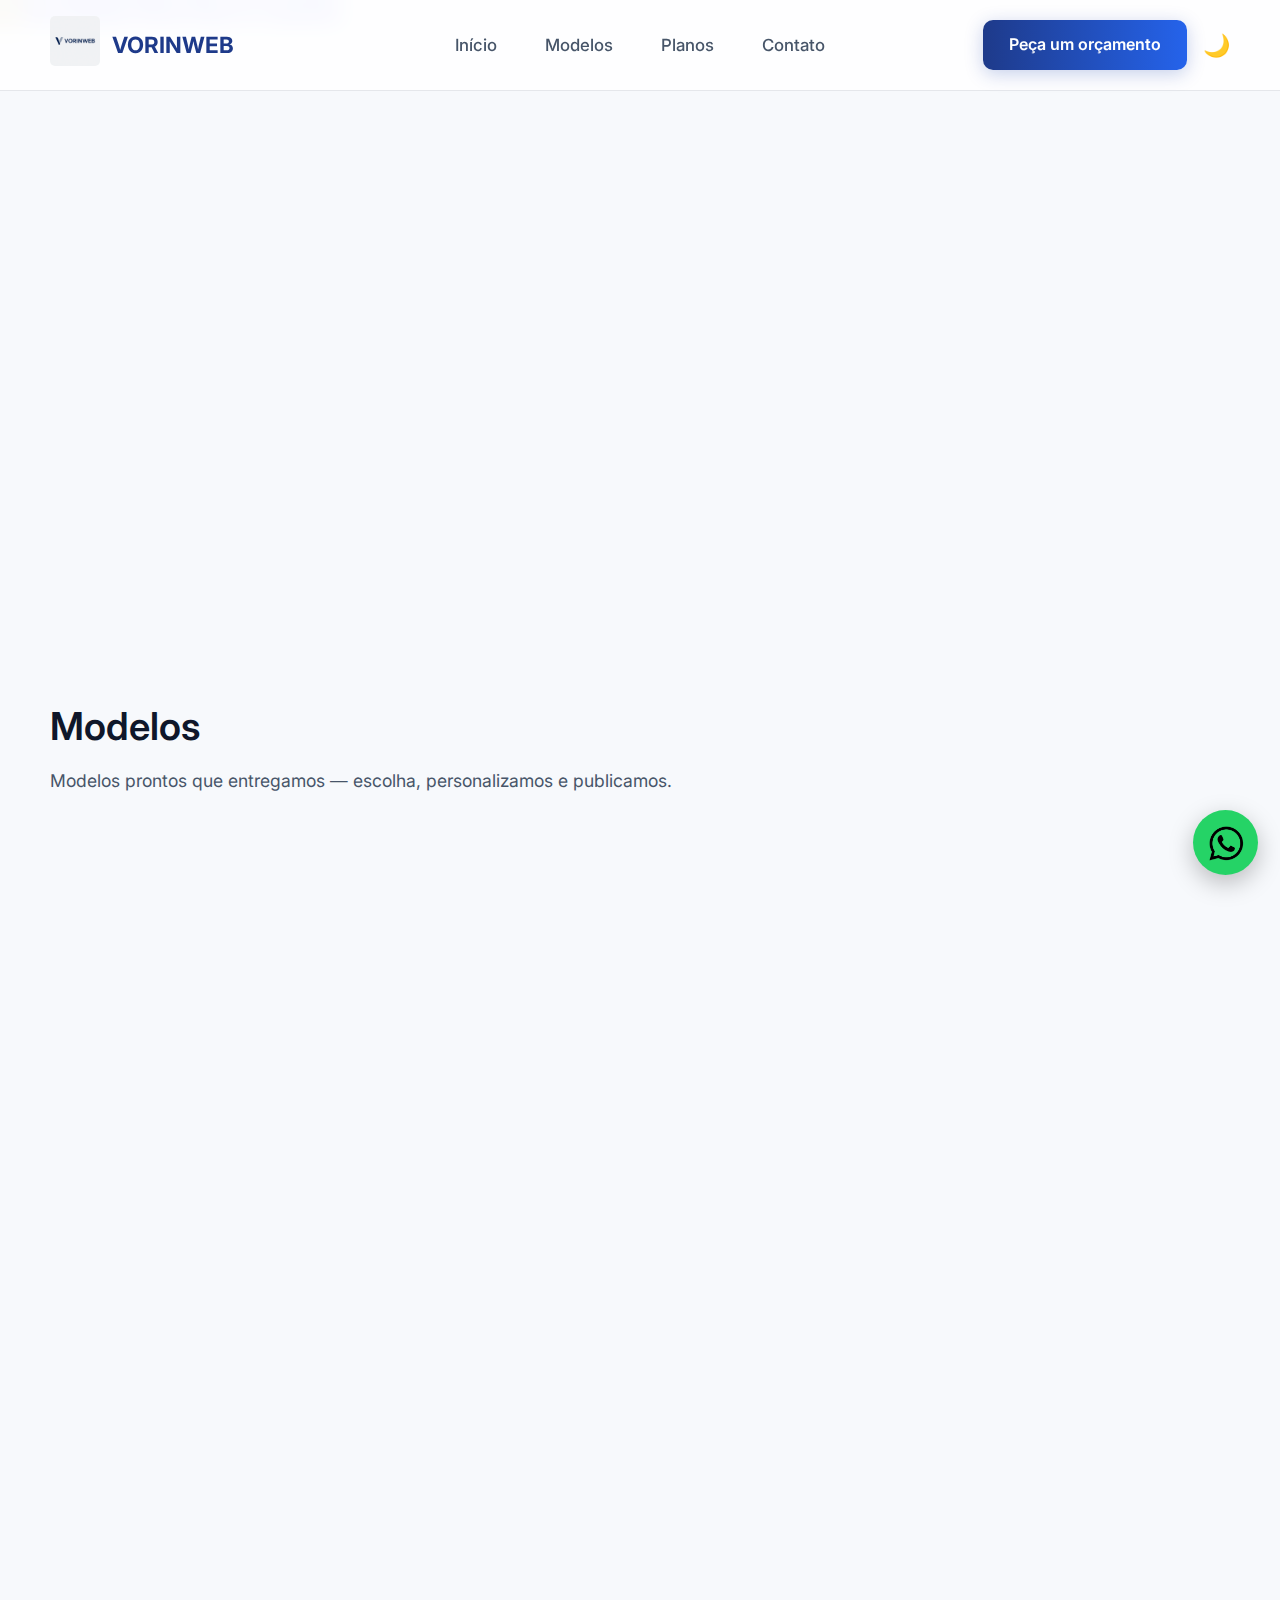
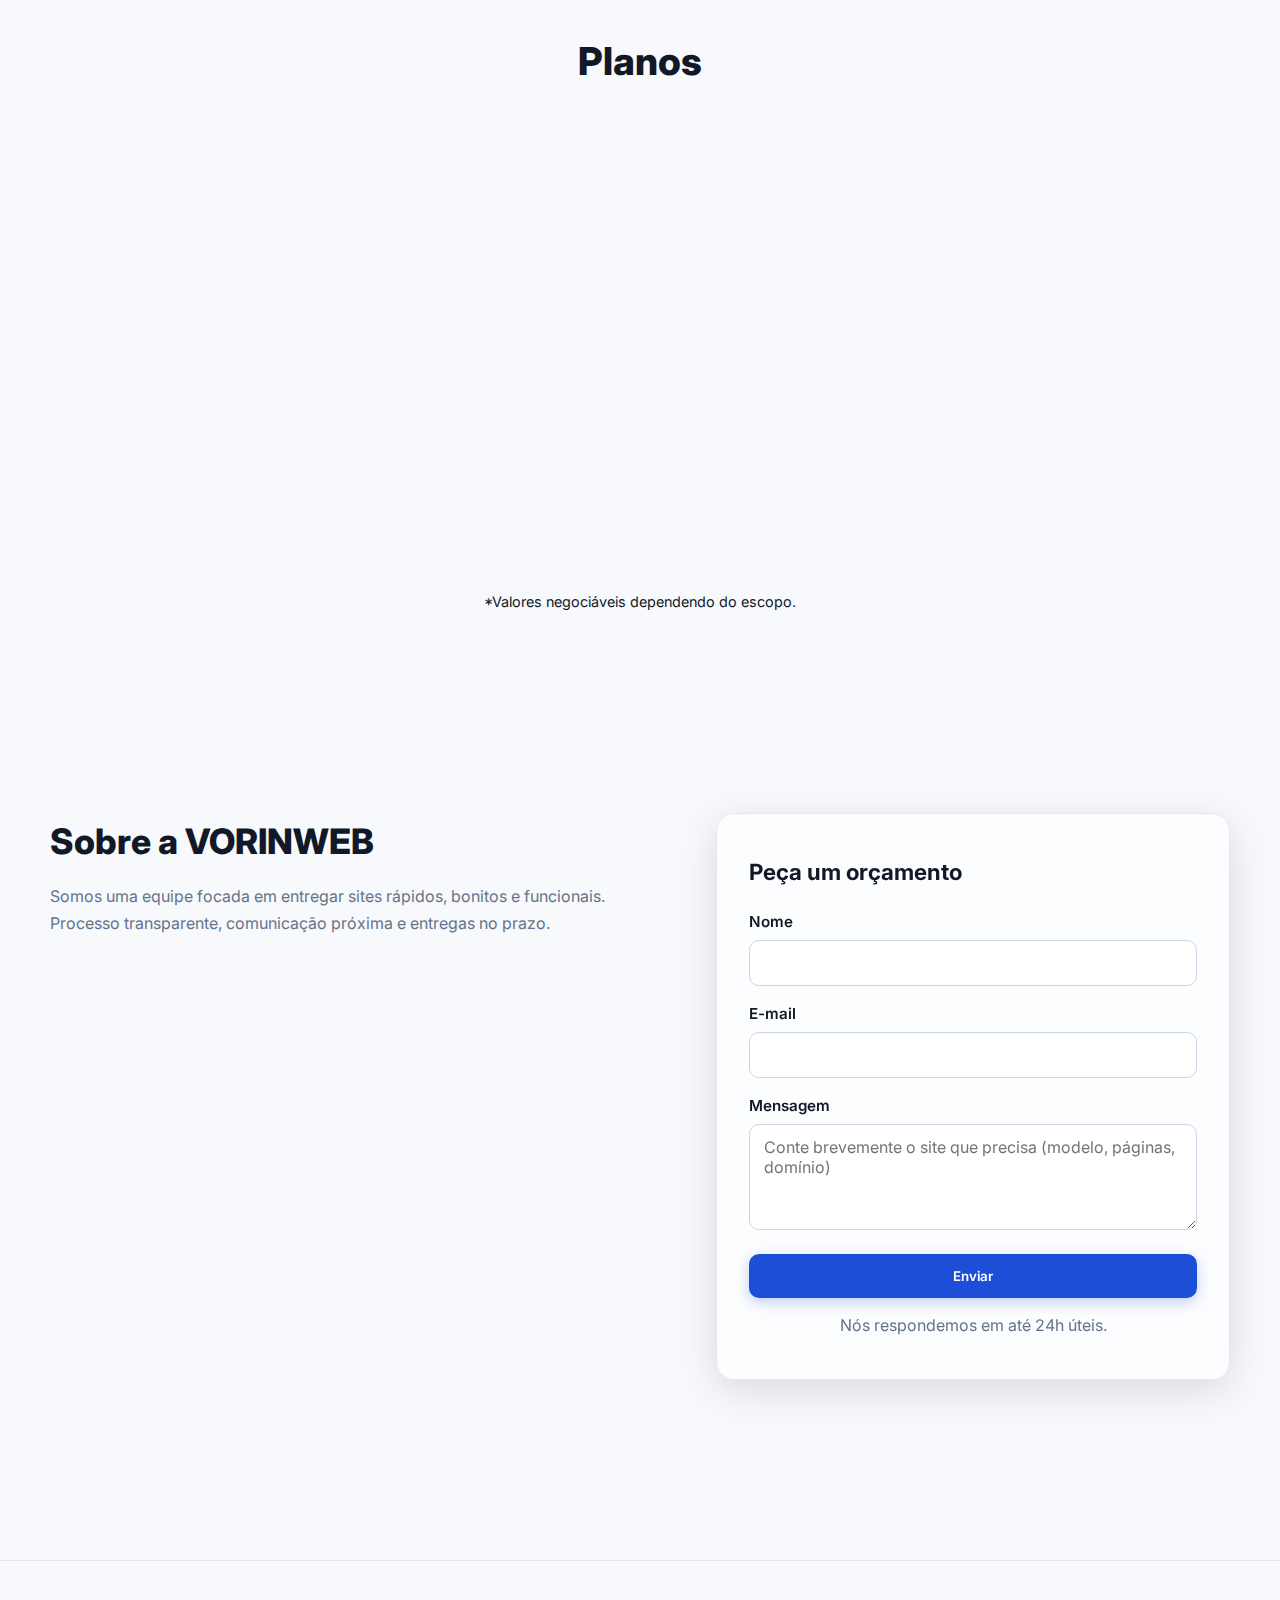
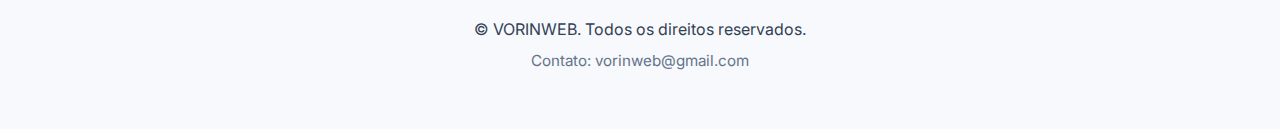
<file: index.html>
<!DOCTYPE html>
<html lang="pt-BR">
  <head>
    <meta charset="utf-8" />
    <meta name="viewport" content="width=device-width,initial-scale=1" />
    <title>VORINWEB — Sites prontos em 7 dias</title>
    <link rel="icon" href="./imgs/vorinwebnavimg.png"/>
    <meta
      name="description"
      content="VORINWEB — Sites modernos, responsivos e entregues em até 7 dias. Escolha um modelo e nós colocamos no ar."
    />

    <link rel="stylesheet" href="style.css" />
    <link rel="preconnect" href="https://fonts.googleapis.com" />
    <link rel="preconnect" href="https://fonts.gstatic.com" crossorigin />
    <link
      href="https://fonts.googleapis.com/css2?family=Inter:wght@300;400;600;700;800&display=swap"
      rel="stylesheet"
    />
  </head>

  <body>
    <header class="header">
      <div class="container">
        <!-- BRAND (Esquerda) -->
        <div class="brand">
          <div class="logo">
            <img
              src="./imgs/vorninweblogo.png"
              alt="Logotipo da VORINWEB"
              style="width: 50px; border-radius: 5px"
            />
          </div>
          <h1 class="brand-title">VORINWEB</h1>
        </div>

        <!-- NAV LINKS (Central) -->
        <nav class="nav">
          <a href="#top">Início</a>
          <a href="#modelos">Modelos</a>
          <a href="#precos">Planos</a>
          <a href="#contato">Contato</a>
        </nav>

        <!-- CTA + THEME BUTTON (Direita) -->
        <div class="nav-right">
          <a href="#contato" class="cta"><span>Peça um orçamento</span></a>

          <button
            id="themeToggle"
            class="theme-toggle"
            aria-label="Alternar tema"
          >
            🌙
          </button>
        </div>

        <!-- MOBILE HAMBURGER -->
        <button class="nav-toggle" id="navToggle" aria-label="Abrir menu">
          ☰
        </button>
      </div>
    </header>

    <!-- MENU MOBILE -->
    <div id="mobileMenu" class="mobile-menu">
      <!-- BOTÃO DE TEMA NO MOBILE -->
      <button id="themeToggleMobile" class="theme-toggle-mobile">🌙</button>
      <a href="#top">Início</a>
      <a href="#modelos">Modelos</a>
      <a href="#precos">Planos</a>
      <a href="#contato" class="cta">Peça um orçamento</a>
    </div>

    <!-- MAIN CONTENT -->
    <div class="scale-wrapper">
      <main class="container" id="top">
        <!-- HERO -->
        <section class="hero" id="home">
          <div class="hero-left">
            <h2>
              Sites modernos, responsivos e entregues em até
              <span class="accent">7 dias</span>.
            </h2>

            <p class="lead">
              Na VORINWEB você escolhe um modelo profissional ou personaliza o
              seu. Nós cuidamos do design, desenvolvimento e publicação —
              domínio e deploy inclusos quando solicitado.
            </p>

            <div class="actions">
              <a class="btn btn-primary" href="#contato">Quero meu site</a>
              <a class="btn btn-ghost" href="#modelos">Ver modelos</a>
            </div>

            <div class="hero-card reveal">
              <ul class="specs">
                <li>
                  <strong>Entrega em 7 dias</strong>
                  <span class="muted">Processo ágil e documentado</span>
                </li>
                <li>
                  <strong>Design responsivo</strong>
                  <span class="muted">Testado em dispositivos</span>
                </li>
                <li>
                  <strong>Deploy incluso</strong>
                  <span class="muted">Domínio + publicação (opcional)</span>
                </li>
              </ul>
            </div>
          </div>

          <div class="hero-right">
            <img
              src="./imgs/img hero.png"
              class="hero-image"
              alt="Ilustração hero"
            />
          </div>
        </section>

        <!-- MODELOS -->
        <section id="modelos" class="portfolio">
          <h3>Modelos</h3>
          <p class="muted">
            Modelos prontos que entregamos — escolha, personalizamos e
            publicamos.
          </p>

          <div class="grid">
            <article class="card reveal">
              <div class="thumb">Loja Profissional</div>
              <p class="muted">
                Landing page + catálogo + contato, sua empresa em um único
                lugar.
              </p>
              <div class="card-actions">
                <a
                  href="./preview.html?modelo=loja-profissional"
                  class="btn-demo"
                >
                  Visualizar demo
                </a>
                <a href="#" class="btn-choose">Quero esse</a>
              </div>
            </article>

            <article class="card reveal">
              <div class="thumb">Portfólio Pessoal</div>
              <p class="muted">
                Apresente o seu trabalho de forma profissional e personalizada.
              </p>
              <div class="card-actions">
                <a
                  href="./preview.html?modelo=portifolio-pessoal"
                  class="btn-demo"
                >
                  Visualizar demo
                </a>
                <a href="#" class="btn-choose">Quero esse</a>
              </div>
            </article>

            <article class="card reveal">
              <div class="thumb">Bot WhatsApp</div>
              <p class="muted">
                Seus clientes atendidos na hora e de forma profissional.
              </p>
              <div class="card-actions">
                <a 
                href="./preview.html?modelo=bot-whatsapp" 
                class="btn-demo"
                >
                  Visualizar demo
                </a>
                <a href="#" class="btn-choose">Quero esse</a>
              </div>
            </article>

            <article class="card reveal">
              <div class="thumb">Landing Page - <span>VENDAS</span></div>
              <p class="muted">
                Landing page feita para impulsionar suas vendas.
              </p>
              <div class="card-actions">
                <a
                  href="./preview.html?modelo=landing-conversao"
                  class="btn-demo"
                >
                  Visualizar demo
                </a>
                <a href="#" class="btn-choose">Quero esse</a>
              </div>
            </article>

            <article class="card reveal">
              <div class="thumb">Landing Page - <span>EMPRESA</span></div>
              <p class="muted">Landing page feita para divulgar sua empresa.</p>
              <div class="card-actions">
                <a
                  href="./preview.html?modelo=landing-profissional"
                  class="btn-demo"
                >
                  Visualizar demo
                </a>
                <a href="#" class="btn-choose">Quero esse</a>
              </div>
            </article>

            <article class="card reveal">
              <div class="thumb">Landing Page - <span>PESSOAL</span></div>
              <p class="muted">
                Landing page feita para impulsionar seu serviço.
              </p>
              <div class="card-actions">
                <a 
                href="./preview.html?modelo=landing-pessoal" 
                class="btn-demo"
                >
                  Visualizar demo
                </a>
                <a href="#" class="btn-choose">Quero esse</a>
              </div>
            </article>
          </div>
        </section>

        <!-- PLANOS -->
        <section id="precos" class="pricing">
          <h3>Planos</h3>

          <div class="pricing-grid">
            <div class="price reveal">
              <h4>Plano Básico</h4>
              <div class="value">R$ 499,90*</div>
              <ul>
                <li>Modelo escolhido</li>
                <li>Até 5 páginas</li>
                <li>Responsivo</li>
                <li>Entrega em 7 dias</li>
              </ul>
              <a class="btn btn-primary buy" href="#contato">Contratar</a>
            </div>

            <div class="price reveal">
              <h4>Plano Personalizado</h4>
              <div class="value">Sob consulta</div>
              <ul>
                <li>Design exclusivo</li>
                <li>Funcionalidades adicionais</li>
                <li>SEO básico</li>
                <li>Suporte inicial</li>
              </ul>
              <a class="btn btn-ghost buy" href="#contato"
                >Solicitar proposta</a
              >
            </div>
          </div>

          <p class="muted small">*Valores negociáveis dependendo do escopo.</p>
        </section>

        <!-- ABOUT + CONTACT -->
        <section class="about">
          <div class="about-grid">
            <div>
              <h3>Sobre a VORINWEB</h3>
              <p class="muted">
                Somos uma equipe focada em entregar sites rápidos, bonitos e
                funcionais. Processo transparente, comunicação próxima e
                entregas no prazo.
              </p>
            </div>

            <aside class="contact-card" id="contato">
              <h4>Peça um orçamento</h4>
              <form id="contactForm">
                <label for="nome">Nome</label>
                <input id="nome" name="nome" type="text" required />

                <label for="email">E-mail</label>
                <input id="email" name="email" type="email" required />

                <label for="mensagem">Mensagem</label>
                <textarea
                  id="mensagem"
                  name="mensagem"
                  rows="4"
                  required
                  placeholder="Conte brevemente o site que precisa (modelo, páginas, domínio)"
                ></textarea>

                <button class="btn btn-primary" type="submit">Enviar</button>
              </form>
              <p class="muted small">Nós respondemos em até 24h úteis.</p>
            </aside>
          </div>
        </section>
      </main>
    </div>

    <!-- FOOTER -->
    <footer class="container footer">
      <div class="footer-inner">
        <p>
          &copy; <span id="year"></span> VORINWEB. Todos os direitos reservados.
        </p>
        <p class="muted">Contato: vorinweb@gmail.com</p>
      </div>
    </footer>

    <!-- POPUP MODELOS -->
    <div id="popup-overlay" class="popup-overlay">
      <div class="popup-box">
        <h4>
          Deseja solicitar seu site ou tirar dúvidas sobre o modelo diretamente
          com a empresa?
        </h4>

        <button id="popup-confirm" class="popup-btn">Fale conosco</button>
      </div>
    </div>

    <!-- WhatsApp Popup -->
    <div class="wpp-popup" id="wppPopup">
      <div class="wpp-header">
        <strong>Fale conosco</strong>
      </div>

      <p class="wpp-text">
        Olá! 👋<br />
        Precisa de um orçamento rápido?
      </p>

      <a
        href="https://wa.me/5511934900204?text=Olá!%20Quero%20fazer%20um%20site%20com%20vocês.%20Poderia%20me%20passar%20mais%20informações%3F"
        target="_blank"
        class="wpp-btn"
      >
        Peça agora
      </a>
    </div>

    <div class="wpp-bubble" id="wppBubble">
      <img src="./imgs/imgWPP.png" alt="WhatsApp" />
    </div>

    <script>
    
      /* THEME TOGGLE (desktop + mobile) + AUTO DARK MODE */
      const toggleDesktop = document.getElementById("themeToggle");
      const toggleMobile = document.getElementById("themeToggleMobile");
      const root = document.documentElement;

      function getActiveToggle() {
        return window.innerWidth <= 900 ? toggleMobile : toggleDesktop;
      }

      let toggle = getActiveToggle();

      const prefersDark = window.matchMedia(
        "(prefers-color-scheme: dark)"
      ).matches;

      const savedTheme = localStorage.getItem("theme");

      if (savedTheme) {
        root.classList.toggle("dark", savedTheme === "dark");
      } else {
        root.classList.toggle("dark", prefersDark);
      }

      function updateToggleIcon() {
        const active = getActiveToggle();
        if (!active) return;
        active.textContent = root.classList.contains("dark") ? "☀️" : "🌙";
      }
      updateToggleIcon();

      window.addEventListener("resize", () => {
        toggle = getActiveToggle();
        updateToggleIcon();
      });

      function handleToggleClick(e) {
        e.stopPropagation();
        toggle.classList.add("animate");

        setTimeout(() => {
          root.classList.toggle("dark");

          const isDark = root.classList.contains("dark");
          toggle.textContent = isDark ? "☀️" : "🌙";
          toggle.classList.remove("animate");

          localStorage.setItem("theme", isDark ? "dark" : "light");
        }, 150);
      }

      toggleDesktop.addEventListener("click", handleToggleClick);
      toggleMobile?.addEventListener("click", handleToggleClick);

      /* REVEAL ON SCROLL */
      const reveals = document.querySelectorAll(".reveal");

      const observer = new IntersectionObserver(
        (entries) => {
          entries.forEach((entry) => {
            if (entry.isIntersecting) {
              entry.target.classList.add("visible");
              observer.unobserve(entry.target);
            }
          });
        },
        { threshold: 0.15 }
      );

      reveals.forEach((el) => observer.observe(el));

      /* MOBILE MENU */
      const navToggle = document.getElementById("navToggle");
      const mobileMenu = document.getElementById("mobileMenu");

      // Backdrop do menu
      const backdrop = document.createElement("div");
      backdrop.classList.add("menu-backdrop");
      document.body.appendChild(backdrop);

      function closeMobileMenu() {
        mobileMenu.classList.remove("open");
        backdrop.classList.remove("active");
      }

      navToggle.addEventListener("click", () => {
        mobileMenu.classList.toggle("open");
        backdrop.classList.toggle("active");
      });

      backdrop.addEventListener("click", closeMobileMenu);


      /* WHATSAPP POPUP */
      const wppPopup = document.getElementById("wppPopup");
      const wppBubble = document.getElementById("wppBubble");

      wppPopup.addEventListener("click", (e) => e.stopPropagation());

      wppBubble.addEventListener("click", () => {
        wppPopup.classList.add("active");
      });

      document.addEventListener("click", (e) => {
        if (!wppPopup.contains(e.target) && !wppBubble.contains(e.target)) {
          wppPopup.classList.remove("active");
        }
      });
    </script>
  </body>
</html>
</file>
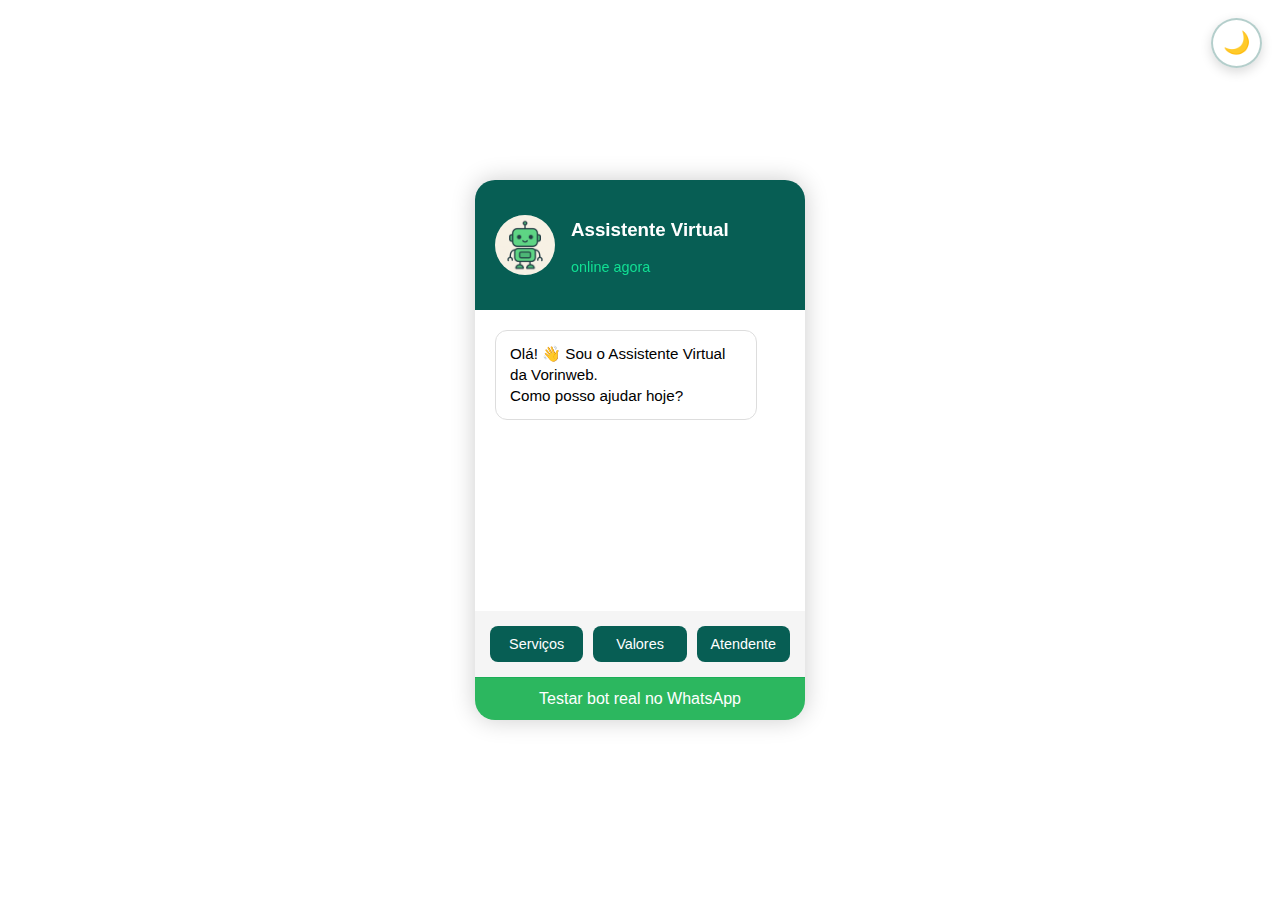
<file: modelos/bot-whatsapp/index.html>
<!DOCTYPE html>
<html lang="en">
<head>
    <meta charset="UTF-8">
    <meta name="viewport" content="width=device-width, initial-scale=1.0">
    <title>VBOT - O bot da dua empresa</title>
    <link rel="stylesheet" href="style.css">
</head>
<body>
  <body>
  <button id="themeToggle" class="theme-toggle">🌙</button>

  <div class="whatsapp-demo">
  <div class="demo-header">
    <div class="avatar">
      <img src="./VORNINbot.png" alt="VorninWeb Bot">
    </div>

    <div>
      <h3 class="demo-title">Assistente Virtual</h3>
      <p class="demo-status">online agora</p>
    </div>
  </div>

  <div class="demo-chat" id="demoChat">
    <div class="msg bot">Olá! 👋 Sou o Assistente Virtual da Vorinweb.<br>Como posso ajudar hoje?</div>
  </div>

  <div class="demo-actions">
    <button class="demo-btn" data-msg="Quais serviços vocês oferecem?">Serviços</button>
    <button class="demo-btn" data-msg="Quero saber valores">Valores</button>
    <button class="demo-btn" data-msg="Falar com atendente">Atendente</button>
  </div>

   <a 
    href="https://wa.me/5511934900204" 
    class="real-whatsapp-btn" 
    target="_blank">
      Testar bot real no WhatsApp
  </a>
  
</div>   
</body>

<script>
  const root = document.documentElement;
  const themeToggle = document.getElementById("themeToggle");

  // Define tema salvo ou preferência do sistema
  const saved = localStorage.getItem("theme");
  const prefersDark = window.matchMedia("(prefers-color-scheme: dark)").matches;
  if (saved) root.classList.toggle("dark", saved === "dark");
  else if (prefersDark) root.classList.add("dark");

  function toggleTheme() {
    root.classList.toggle("dark");
    const isDark = root.classList.contains("dark");
    themeToggle.textContent = isDark ? "☀️" : "🌙";
    localStorage.setItem("theme", isDark ? "dark" : "light");
  }

  themeToggle.addEventListener("click", toggleTheme);

  // CHAT
  const chat = document.getElementById("demoChat");
  const buttons = document.querySelectorAll(".demo-btn");

  function addMessage(text, sender) {
    const msg = document.createElement("div");
    msg.classList.add("msg", sender);
    msg.textContent = text;
    chat.appendChild(msg);
    chat.scrollTop = chat.scrollHeight;
  }

  buttons.forEach(btn => {
    btn.addEventListener("click", () => {
      const userMsg = btn.dataset.msg;
      addMessage(userMsg, "user");

      setTimeout(() => {
        if (userMsg.includes("serviços")) {
          addMessage("Oferecemos sites profissionais, bots de WhatsApp e consultoria digital 🔧✨", "bot");
        } else if (userMsg.includes("valores")) {
          addMessage("Nossos planos variam conforme o projeto. Quer uma proposta personalizada?", "bot");
        } else {
          addMessage("Claro! Já te conecto com um atendente humano 👤❤️", "bot");
        }
      }, 900);
    });
  });
</script>
</file>
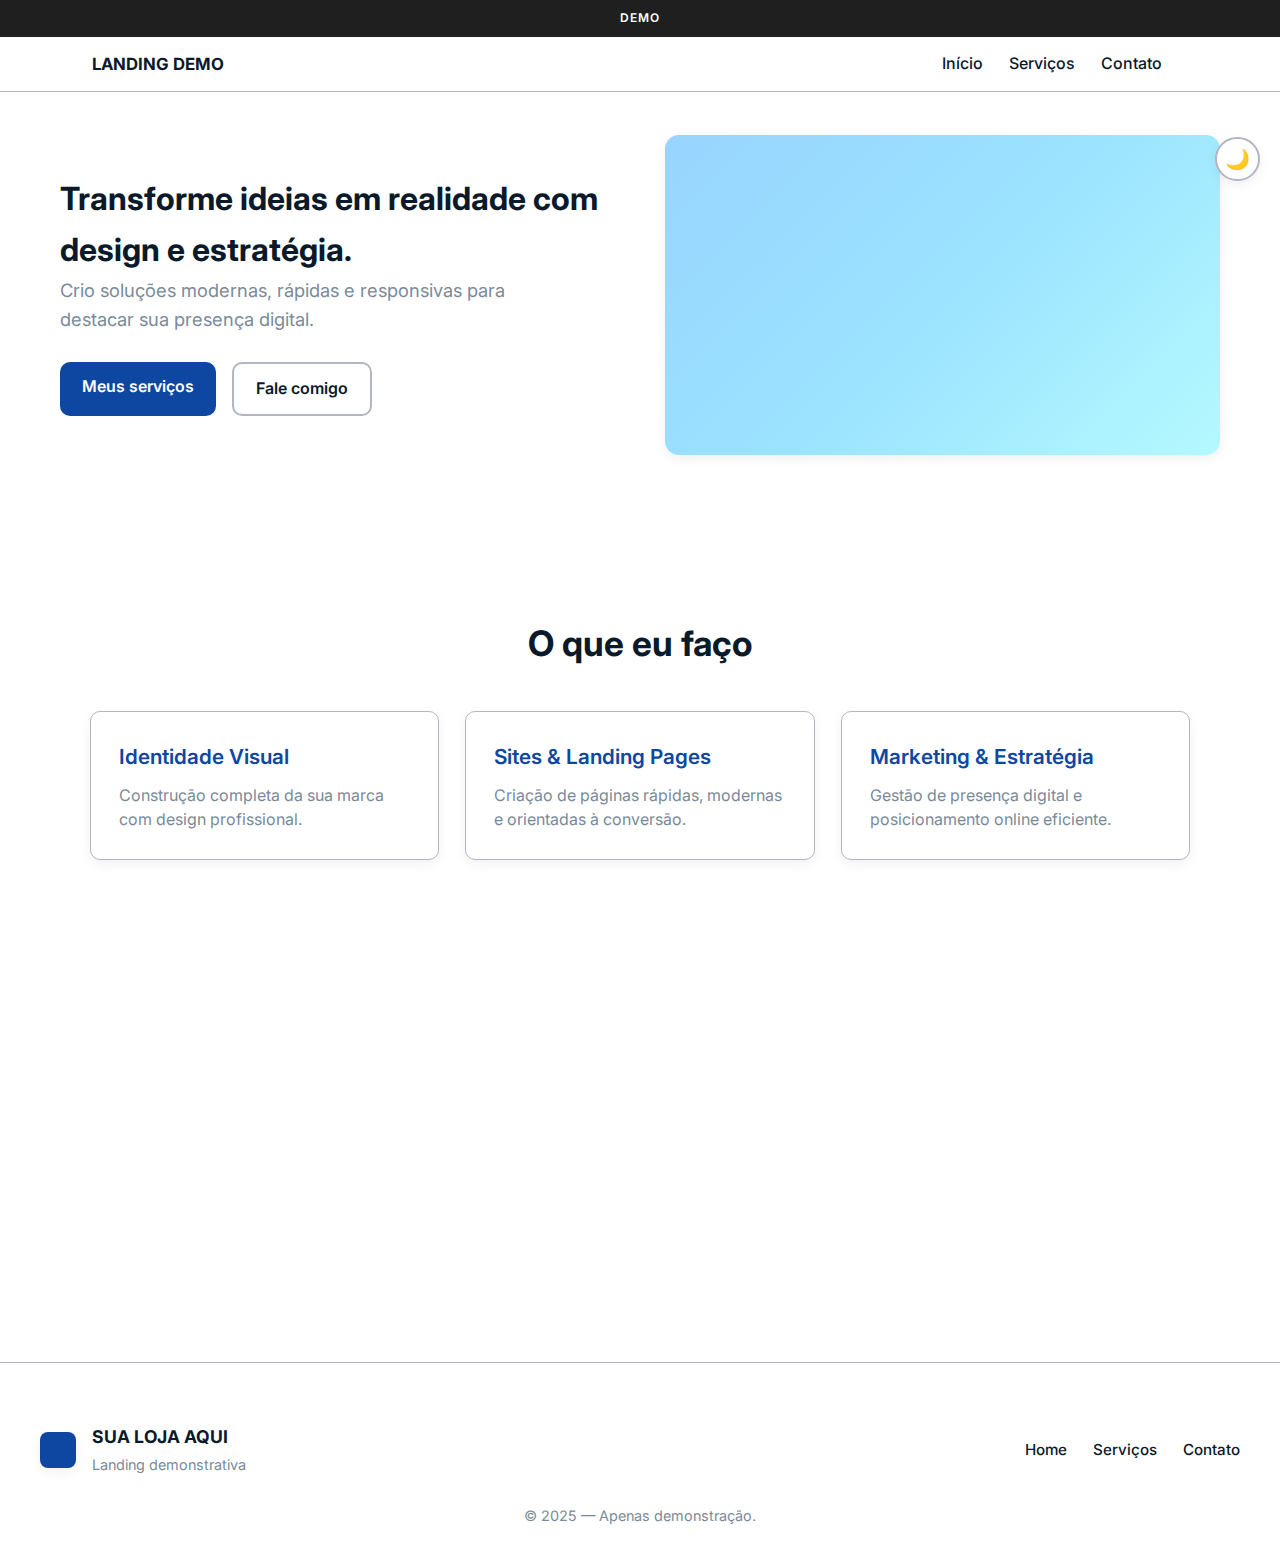
<file: modelos/landing-pessoal/index.html>
<!DOCTYPE html>
<html lang="pt-BR">
<head>
    <meta charset="UTF-8" />
    <meta name="viewport" content="width=device-width, initial-scale=1.0" />
    <title>Landing Demo</title>

    <!-- Font -->
    <link rel="preconnect" href="https://fonts.googleapis.com">
    <link rel="preconnect" href="https://fonts.gstatic.com" crossorigin>
    <link href="https://fonts.googleapis.com/css2?family=Inter:wght@300;400;600;700&display=swap" rel="stylesheet">

    <!-- CSS -->
    <link rel="stylesheet" href="css/base.css">
    <link rel="stylesheet" href="css/header.css">
    <link rel="stylesheet" href="css/theme.css">
    <link rel="stylesheet" href="css/hero.css">
    <link rel="stylesheet" href="css/services.css">
    <link rel="stylesheet" href="css/contact.css">
    <link rel="stylesheet" href="css/footer.css">
    <link rel="stylesheet" href="css/darkmode.css">
</head>

<body>

    <!-- DEMO BAR -->
    <div class="demo-bar" id="home">DEMO</div>

    <!-- HEADER -->
    <header class="site-header">
        <div class="container header-inner">
            
            <div class="brand">
                <span class="brand-name">LANDING DEMO</span>
            </div>

            <nav class="nav">

                <!-- Menu mobile -->
                <ul class="nav-list" id="navList">
                    <li><a href="#home">Início</a></li>
                    <li><a href="#services">Serviços</a></li>
                    <li><a href="#contact">Contato</a></li>

                    <li class="mobile-only">
                        <button id="themeToggleMobile" class="theme-toggle-mobile">🌙</button>
                    </li>
                </ul>

                <!-- Botão dark mode desktop -->
                <button id="themeToggle" class="theme-toggle">🌙</button>

                <!-- Botão hamburguer -->
                <button class="nav-toggle" id="navToggle">☰</button>

            </nav>
        </div>
    </header>

    <!-- HERO -->
    <section class="hero" id="hero">
        <div class="hero-text reveal">
            <h1>Transforme ideias em realidade com design e estratégia.</h1>
            <p>Crio soluções modernas, rápidas e responsivas para destacar sua presença digital.</p>

            <div class="hero-buttons">
                <a href="#services" class="btn btn-primary">Meus serviços</a>
                <a href="#contact" class="btn btn-outline">Fale comigo</a>
            </div>
        </div>

        <div class="hero-img reveal"></div>
    </section>

    <!-- SERVICES -->
    <section class="services" id="services">
        <h2 class="reveal">O que eu faço</h2>

        <div class="service-grid">
            <div class="service reveal">
                <h3>Identidade Visual</h3>
                <p>Construção completa da sua marca com design profissional.</p>
            </div>

            <div class="service reveal">
                <h3>Sites & Landing Pages</h3>
                <p>Criação de páginas rápidas, modernas e orientadas à conversão.</p>
            </div>

            <div class="service reveal">
                <h3>Marketing & Estratégia</h3>
                <p>Gestão de presença digital e posicionamento online eficiente.</p>
            </div>
        </div>
    </section>

    <!-- CONTACT -->
    <section class="contact" id="contact">
        <h2 class="reveal">Vamos conversar?</h2>
        <p class="reveal">Escolha a melhor forma de entrar em contato comigo.</p>

        <div class="contact-buttons reveal">
            <a href="mailto:seuemail@exemplo.com" class="btn btn-primary">Enviar e-mail</a>
            <a href="https://wa.me/55XXXXXXXXX" class="btn btn-outline" target="_blank">WhatsApp</a>
        </div>
    </section>

    <!-- FOOTER -->
    <footer class="site-footer">
        <div class="footer-inner">
            <div class="footer-left">
                <div class="logo-square small"></div>
                <div>
                    <h4 class="footer-brand">SUA LOJA AQUI</h4>
                    <p class="footer-mini muted">Landing demonstrativa</p>
                </div>
            </div>

            <div class="footer-right">
                <a href="#home">Home</a>
                <a href="#services">Serviços</a>
                <a href="#contact">Contato</a>
            </div>
        </div>

        <p class="footer-copy muted small">© 2025 — Apenas demonstração.</p>
    </footer>

    <!-- JS -->
    <script src="js/nav.js"></script>
    <script src="js/theme.js"></script>
    <script src="js/reveal.js"></script>

</body>
</html>
</file>
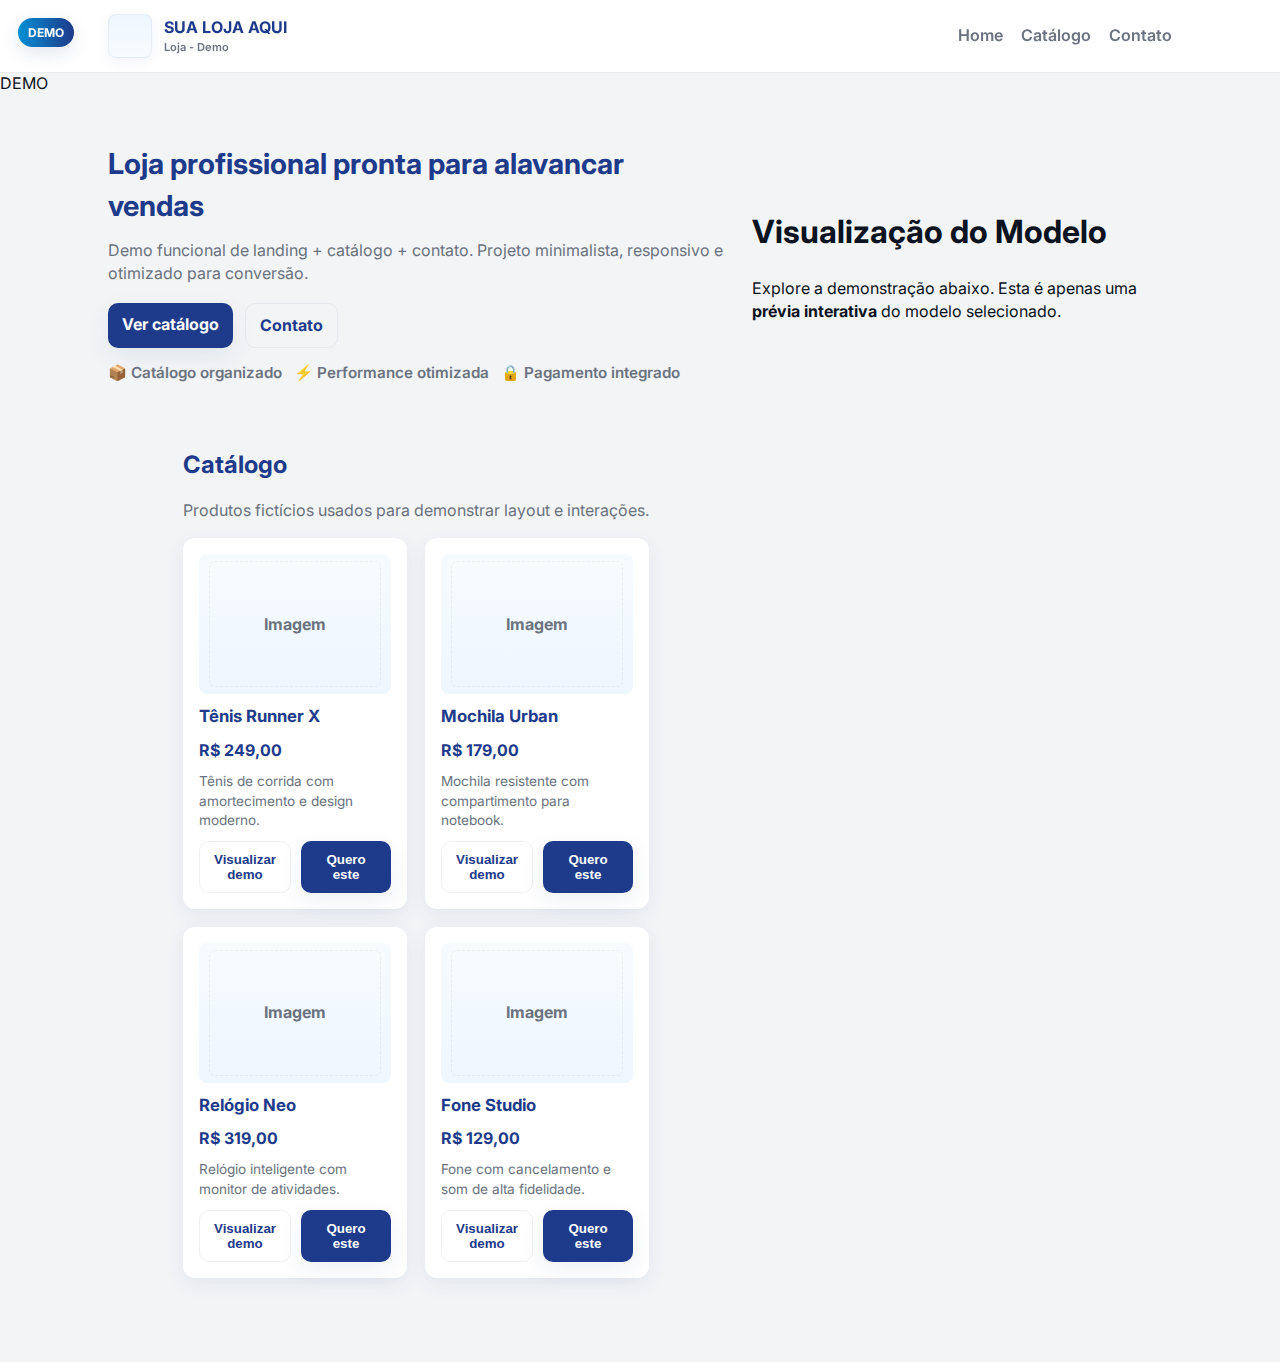
<file: modelos/loja-profissional/index.html>
<!doctype html>
<html lang="pt-BR">
<head>
  <meta charset="utf-8" />
  <meta name="viewport" content="width=device-width,initial-scale=1" />
  <title>Loja Profissional — Demo | Vorniweb</title>
  <link rel="stylesheet" href="./style.css">
  <link href="https://fonts.googleapis.com/css2?family=Inter:wght@300;400;600;700&display=swap" rel="stylesheet">
</head>
<body>

  <!-- DEMO RIBBON -->
  <div class="demo-ribbon">DEMO</div>

  <!-- HEADER -->
  <header class="site-header">
    <div class="container header-inner">
      <div class="brand">
        <div class="logo-square" aria-hidden="true"></div>
        <span class="brand-name">SUA LOJA AQUI <small class="brand-sub">Loja - Demo</small></span>
      </div>

      <nav class="nav">
        <button class="nav-toggle" id="navToggle" aria-label="Abrir menu">☰</button>
        <ul class="nav-list" id="navList">
          <li><a href="#home">Home</a></li>
          <li><a href="#catalog">Catálogo</a></li>
          <li><a href="#contact">Contato</a></li>
        </ul>
      </nav>
    </div>
  </header>
  
  <div class="demo-bar">DEMO</div>

  <!-- HERO -->
  <section id="home" class="hero">
    <div class="container hero-grid">
      <div class="hero-content">
        <h1>Loja profissional pronta para alavancar vendas</h1>
        <p class="lead">Demo funcional de landing + catálogo + contato. Projeto minimalista, responsivo e otimizado para conversão.</p>

        <div class="hero-ctas">
          <a class="btn btn-primary" href="#catalog">Ver catálogo</a>
          <a class="btn btn-ghost" href="#contact">Contato</a>
        </div>

        <ul class="hero-features">
          <li>📦 Catálogo organizado</li>
          <li>⚡ Performance otimizada</li>
          <li>🔒 Pagamento integrado</li>
        </ul>
      </div>

    <section class="hero-minimal">
        <div class="hero-container">
            <h1>Visualização do Modelo</h1>
            <p>Explore a demonstração abaixo. Esta é apenas uma <strong>prévia interativa</strong> do modelo selecionado.</p>
        </div>
    </section>


  <!-- CATALOG -->
<section id="catalog" class="catalog container">
    <h2>Catálogo</h2>
    <p class="muted">Produtos fictícios usados para demonstrar layout e interações.</p>

    <div class="products-grid">
      <!-- Product 1 -->
      <article class="product-card">
        <div class="product-thumb" aria-hidden="true">
          <div class="img-placeholder">Imagem</div>
        </div>
        <h3 class="product-title">Tênis Runner X</h3>
        <p class="product-price">R$ 249,00</p>
        <p class="product-desc muted small">Tênis de corrida com amortecimento e design moderno.</p>

        <div class="product-actions">
          <button class="btn btn-outline btn-quick" data-name="Tênis Runner X" data-price="R$ 249,00">Visualizar demo</button>
          <button class="btn btn-primary btn-buy" data-name="Tênis Runner X">Quero este</button>
        </div>
      </article>

      <!-- Product 2 -->
      <article class="product-card">
        <div class="product-thumb" aria-hidden="true">
          <div class="img-placeholder">Imagem</div>
        </div>
        <h3 class="product-title">Mochila Urban</h3>
        <p class="product-price">R$ 179,00</p>
        <p class="product-desc muted small">Mochila resistente com compartimento para notebook.</p>

        <div class="product-actions">
          <button class="btn btn-outline btn-quick" data-name="Mochila Urban" data-price="R$ 179,00">Visualizar demo</button>
          <button class="btn btn-primary btn-buy" data-name="Mochila Urban">Quero este</button>
        </div>
      </article>

      <!-- Product 3 -->
      <article class="product-card">
        <div class="product-thumb" aria-hidden="true">
          <div class="img-placeholder">Imagem</div>
        </div>
        <h3 class="product-title">Relógio Neo</h3>
        <p class="product-price">R$ 319,00</p>
        <p class="product-desc muted small">Relógio inteligente com monitor de atividades.</p>

        <div class="product-actions">
          <button class="btn btn-outline btn-quick" data-name="Relógio Neo" data-price="R$ 319,00">Visualizar demo</button>
          <button class="btn btn-primary btn-buy" data-name="Relógio Neo">Quero este</button>
        </div>
      </article>

      <!-- Product 4 -->
      <article class="product-card">
        <div class="product-thumb" aria-hidden="true">
          <div class="img-placeholder">Imagem</div>
        </div>
        <h3 class="product-title">Fone Studio</h3>
        <p class="product-price">R$ 129,00</p>
        <p class="product-desc muted small">Fone com cancelamento e som de alta fidelidade.</p>

        <div class="product-actions">
          <button class="btn btn-outline btn-quick" data-name="Fone Studio" data-price="R$ 129,00">Visualizar demo</button>
          <button class="btn btn-primary btn-buy" data-name="Fone Studio">Quero este</button>
        </div>
      </article>
    </div>
</section>
 


  <!-- PRODUCT QUICKVIEW / CONFIRM POPUP (re-usable modal) -->
  <div class="overlay" id="overlay" aria-hidden="true">
    <div class="modal" role="dialog" aria-modal="true" id="modal">
      <button class="modal-close" id="modalClose" aria-label="Fechar">✕</button>
      <div class="modal-body" id="modalBody">
        <!-- content injected by JS -->
      </div>
      <div class="modal-actions">
        <a href="#" id="modalBuy" class="btn btn-primary">Quero este</a>
        <button id="modalCancel" class="btn btn-ghost">Fechar</button>
      </div>
    </div>
  </div>


</body>
</html>

<script>
    /* NAV TOGGLE */
    const navToggle = document.getElementById('navToggle');
    const navList = document.getElementById('navList');
    if (navToggle) {
      navToggle.addEventListener('click', () => navList.classList.toggle('open'));
    }
  
    /* QUICKVIEW: Visualizar demo */
    const overlay = document.getElementById('overlay');
    const modal = document.getElementById('modal');
    const modalBody = document.getElementById('modalBody');
    const modalClose = document.getElementById('modalClose');
    const modalBuy = document.getElementById('modalBuy');
    const modalCancel = document.getElementById('modalCancel');
  
    document.querySelectorAll('.btn-quick').forEach(btn => {
      btn.addEventListener('click', (e) => {
        e.preventDefault();
  
        const name = btn.dataset.name;
        const price = btn.dataset.price;
  
        modalBody.innerHTML = `
          <div class="quickview">
            <div class="quick-img" aria-hidden="true"></div>
            <div class="quick-info">
              <h3>${name} <span class="muted small">${price}</span></h3>
              <p class="muted small">Visualização interativa deste produto — comportamento de demo.</p>
            </div>
          </div>
        `;
  
        modalBuy.href = `https://wa.me/5511934900204?text=${encodeURIComponent("Olá! Quero solicitar o produto: " + name)}`;
  
        overlay.classList.add('active');
        modal.setAttribute('aria-hidden', 'false');
      });
    });
  
    function closeModal() {
      overlay.classList.remove('active');
      modal.setAttribute('aria-hidden', 'true');
    }
  
    modalClose.addEventListener('click', closeModal);
    modalCancel.addEventListener('click', closeModal);
  
    overlay.addEventListener('click', (e) => {
      if (e.target === overlay) closeModal();
    });
  
    /* BUY: Quero este */
    document.querySelectorAll('.btn-buy').forEach(btn => {
      btn.addEventListener('click', (e) => {
        e.preventDefault();
  
        const name = btn.dataset.name;
  
        modalBody.innerHTML = `
          <h3>Deseja solicitar seu site ou tirar dúvidas sobre este modelo?</h3>
          <p class="muted small">Modelo: <strong>${name}</strong></p>
        `;
  
        modalBuy.href = `https://wa.me/5511934900204?text=${encodeURIComponent("Olá! Gostaria de falar sobre o modelo: " + name)}`;
  
        overlay.classList.add('active');
        modal.setAttribute('aria-hidden', 'false');
      });
    });
  
    /* CONTACT (DEMO) */
    const contactSend = document.getElementById('contactSend');
    if (contactSend) {
      contactSend.addEventListener('click', () => {
        alert('Formulário (demo) enviado — aqui você integraria um backend ou serviço de e-mail.');
      });
    }
  
    /* ESC KEY */
    document.addEventListener('keydown', (e) => {
      if (e.key === 'Escape') closeModal();
    });
  </script>
</file>
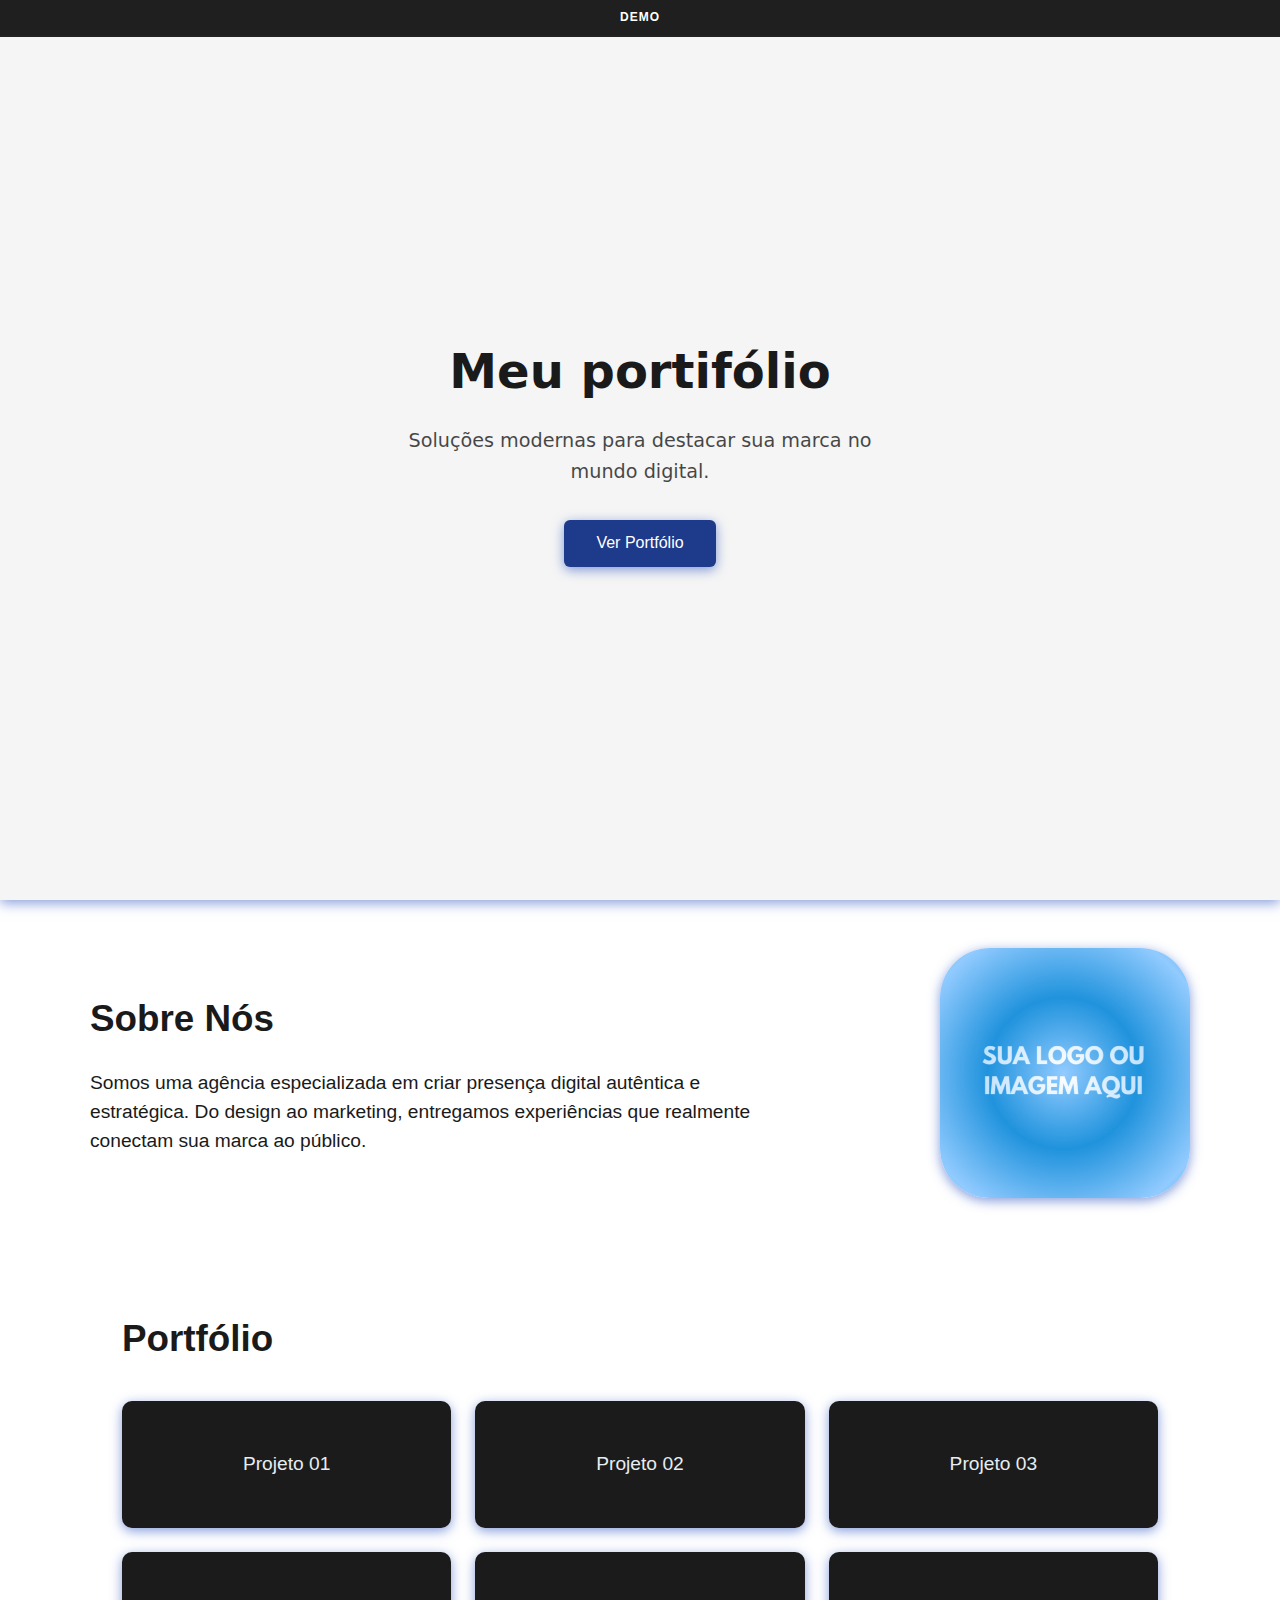
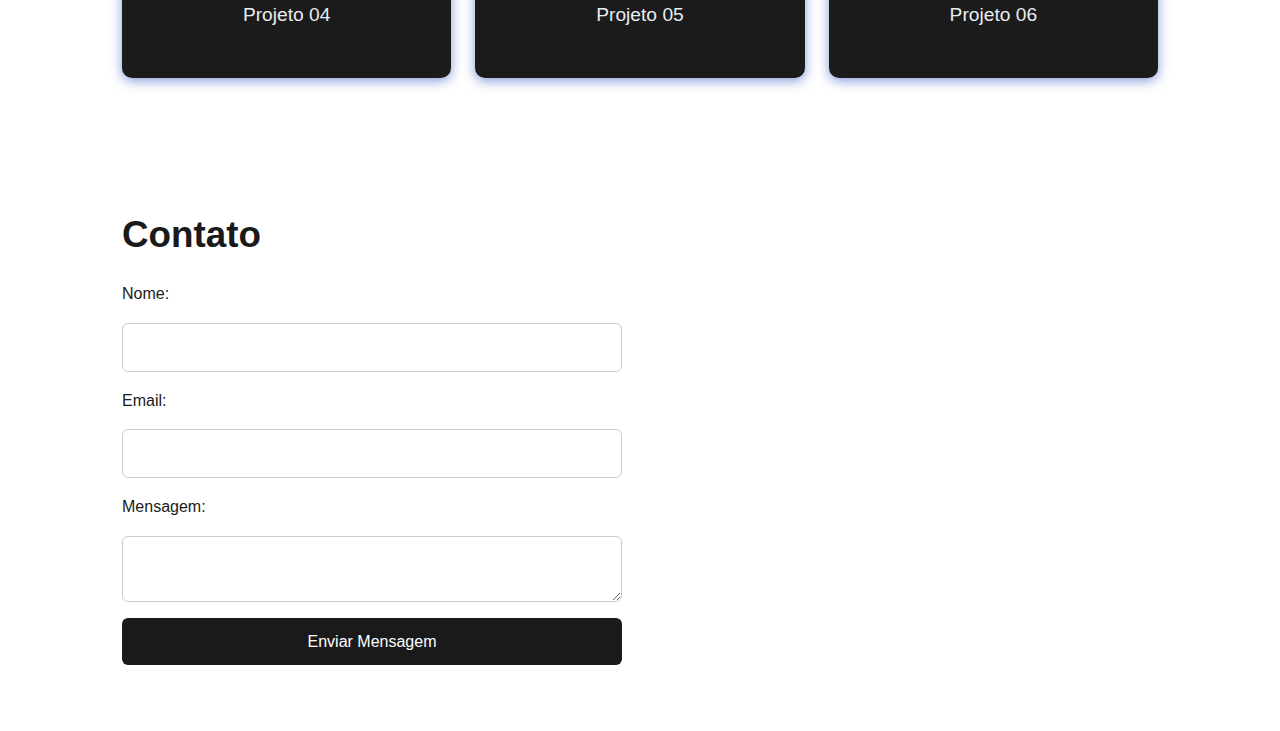
<file: modelos/portifolio-pessoal/index.html>
<!DOCTYPE html>
<html lang="pt-BR">
<head>
    <meta charset="UTF-8">
    <meta name="viewport" content="width=device-width, initial-scale=1.0">
    <title>Portifólio Profissional</title>
    <link rel="stylesheet" href="style.css">
</head>

<body>
    <!-- HERO -->
    <header class="hero">
        <h1>Meu portifólio</h1>
        <p>Soluções modernas para destacar sua marca no mundo digital.</p>
        <button id="btnPortifolio">Ver Portfólio</button>
    </header>

    
    <div class="demo-bar">DEMO</div>
    
    <!-- SOBRE -->
    <section class="sobre" id="sobre">
        <div class="texto-container">
            <h2>Sobre Nós</h2>
            <p>
                Somos uma agência especializada em criar presença digital autêntica e estratégica.
                Do design ao marketing, entregamos experiências que realmente conectam sua marca ao público.
            </p>
        </div>

    <div class="imgsobre">
        <img class="sobre-foto" src="./img-exemplo.png" alt="Logo da Empresa ou Marca">
    </div>
</section>
    <!-- PORTFÓLIO -->
    <section class="portfolio" id="portfolio">
        <h2>Portfólio</h2>
        <div class="portfolio-grid">
            <div class="item">Projeto 01</div>
            <div class="item">Projeto 02</div>
            <div class="item">Projeto 03</div>
            <div class="item">Projeto 04</div>
            <div class="item">Projeto 05</div>
            <div class="item">Projeto 06</div>
        </div>
    </section>

    <!-- CONTATO -->
    <section class="contato" id="contato">
        <h2>Contato</h2>
        <form id="formContato">
            <label>Nome:</label>
            <input type="text" name="nome" required>

            <label>Email:</label>
            <input type="email" name="email" required>

            <label>Mensagem:</label>
            <textarea name="mensagem" required></textarea>

            <button type="submit">Enviar Mensagem</button>
        </form>
    </section>   

    <script>
        // Scroll suave para o portfólio
document.getElementById("btnPortifolio").addEventListener("click", () => {
    document.getElementById("portfolio").scrollIntoView({ behavior: "smooth" });
});

// Formulário de contato
document.getElementById("formContato").addEventListener("submit", (e) => {
    e.preventDefault();

    const nome = e.target.nome.value;
    const email = e.target.email.value;

    alert(`Obrigado, ${nome}! Entraremos em contato pelo email: ${email}.`);

    e.target.reset();
});
    </script>
</body>
</html>
</file>
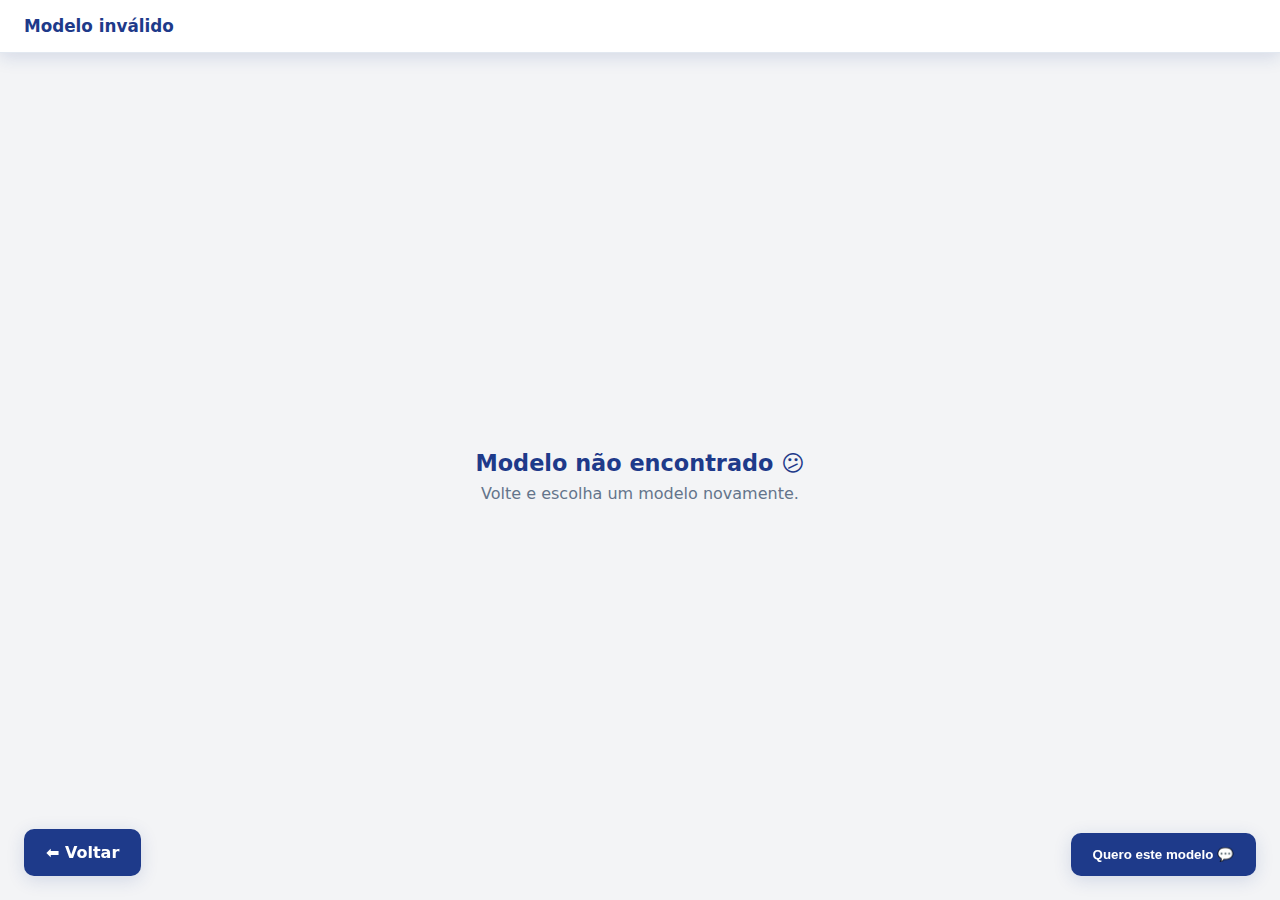
<file: preview.html>
<!DOCTYPE html>
<html lang="pt-BR">
  <head>
    <meta charset="UTF-8" />
    <meta name="viewport" content="width=device-width, initial-scale=1.0" />
    <title>Preview do Modelo | Vorinweb</title>

    <style>
      /* ============================================================ */
      /* VARIÁVEIS BASE */
      /* ============================================================ */
      :root {
        --bg: #f3f4f6;
        --surface: #ffffff;
        --text: #1e293b;
        --muted: #64748b;
        --primary: #1e3a8a;
        --primary-hover: #162f6b;
        --border: #e2e8f0;
        --radius: 10px;
        --shadow: 0 4px 18px rgba(30, 58, 138, 0.15);
      }

      html.dark {
        --bg: #111b21;
        --surface: #202c33;
        --text: #e9edf0;
        --muted: #8696a0;
        --primary: #25d366;
        --primary-hover: #1ebc59;
        --border: #2a3942;
        --shadow: 0 0 24px rgba(0, 0, 0, 0.45);
      }

      /* ============================================================ */
      /* BASE GERAL */
      /* ============================================================ */
      * {
        box-sizing: border-box;
        margin: 0;
        padding: 0;
      }

      body {
        font-family: "Inter", system-ui, sans-serif;
        background: var(--bg);
        color: var(--text);
        display: flex;
        flex-direction: column;
        min-height: 100vh;
        transition: background 0.4s ease, color 0.4s ease;
      }

      /* ============================================================ */
      /* HEADER */
      /* ============================================================ */
      .preview-header {
        background: var(--surface);
        padding: 16px 24px;
        box-shadow: var(--shadow);
        z-index: 10;
        position: sticky;
        top: 0;
        display: flex;
        align-items: center;
        justify-content: space-between;
        border-bottom: 1px solid var(--border);
        transition: background 0.4s ease, color 0.4s ease;
      }

      .preview-header strong {
        font-size: 1.05rem;
        font-weight: 700;
        color: var(--primary);
        transition: color 0.3s ease;
      }

      /* ============================================================ */
      /* TEMA — BOTÃO FIXO */
      /* ============================================================ */
      .theme-toggle {
        background: rgba(255, 255, 255, 0.65);
        border: 2px solid rgba(37, 211, 102, 0.4);
        backdrop-filter: blur(6px);
        color: var(--primary);
        font-size: 22px;
        border-radius: 50%;
        padding: 0.65rem;
        cursor: pointer;
        box-shadow: 0 6px 20px rgba(0, 0, 0, 0.12);
        transition: transform 0.25s ease, background 0.25s ease;
        position: fixed;
        top: 20px;
        right: 22px;
        z-index: 20000;
      }

      .theme-toggle:hover {
        transform: scale(1.15) rotate(10deg);
        background: rgba(255, 255, 255, 0.9);
      }

      html.dark .theme-toggle {
        background: #1c272e;
        color: #25d366;
        border-color: #25d366;
        box-shadow: 0 0 15px rgba(37, 211, 102, 0.3);
      }

      /* ============================================================ */
      /* ÁREA DE PREVIEW */
      /* ============================================================ */
      .preview-wrapper {
        flex: 1;
        display: flex;
        align-items: center;
        justify-content: center;
        background: var(--bg);
        position: relative;
      }

      iframe {
        width: 100%;
        height: calc(100vh - 80px);
        border: none;
        background: var(--surface);
        transition: opacity 0.4s ease;
      }

      iframe.hidden {
        opacity: 0;
        pointer-events: none;
      }

      /* ============================================================ */
      /* LOADER */
      /* ============================================================ */
      .loader {
        position: absolute;
        top: 50%;
        left: 50%;
        transform: translate(-50%, -50%);
        color: var(--primary);
        font-weight: 600;
        text-align: center;
        font-size: 1rem;
        display: flex;
        flex-direction: column;
        align-items: center;
        gap: 8px;
      }

      .spinner {
        border: 3px solid #e5e7eb;
        border-top: 3px solid var(--primary);
        border-radius: 50%;
        width: 30px;
        height: 30px;
        animation: spin 1s linear infinite;
      }

      @keyframes spin {
        to {
          transform: rotate(360deg);
        }
      }

      /* ============================================================ */
      /* BOTÕES FLUTUANTES */
      /* ============================================================ */
      .action-btn {
        position: fixed;
        bottom: 24px;
        padding: 14px 22px;
        background: var(--primary);
        color: #fff;
        font-weight: bold;
        border-radius: var(--radius);
        box-shadow: var(--shadow);
        cursor: pointer;
        border: none;
        text-decoration: none;
        display: inline-flex;
        align-items: center;
        justify-content: center;
        transition: transform 0.25s ease, background 0.25s ease;
        z-index: 20;
      }

      .action-btn:hover {
        transform: scale(1.05);
        background: var(--primary-hover);
      }

      .action-btn.return {
        left: 24px;
      }

      .action-btn.choose {
        right: 24px;
      }

      /* ============================================================ */
      /* ERRO */
      /* ============================================================ */
      .error-box {
        text-align: center;
        padding: 60px 20px;
        color: var(--muted);
      }

      .error-box h2 {
        color: var(--primary);
        font-size: 1.4rem;
        margin-bottom: 8px;
      }

      /* ============================================================ */
      /* RESPONSIVIDADE */
      /* ============================================================ */
      @media (max-width: 768px) {
        .preview-header {
          padding: 14px 18px;
        }

        .action-btn {
          padding: 12px 18px;
          font-size: 0.9rem;
        }

        iframe {
          height: calc(100vh - 100px);
        }
      }
    </style>
  </head>

  <body>
    <header class="preview-header">
      <strong id="modelName">Carregando modelo...</strong>
    </header>

    <div class="preview-wrapper" id="preview-area">
      <div class="loader" id="loader">
        <div class="spinner"></div>
        <span>Carregando modelo...</span>
      </div>
    </div>

    <!-- Botões flutuantes -->
    <a href="./index.html#modelos" class="action-btn return">⬅ Voltar</a>
    <button class="action-btn choose" id="chooseBtn">
      Quero este modelo 💬
    </button>

    <script>
      /* ============================================================
     CONFIGURAÇÕES INICIAIS
  ============================================================ */
      const params = new URLSearchParams(window.location.search);
      const modelo = params.get("modelo");
      const previewArea = document.getElementById("preview-area");
      const modelName = document.getElementById("modelName");
      const loader = document.getElementById("loader");
      const repoName = "VORINWEB";

      // Detecta se está no GitHub Pages e adiciona o repositório corretamente
      const basePath = window.location.hostname.includes("github.io")
        ? `/${repoName}`
        : "";

      /* ============================================================
     FUNÇÕES DE PREVIEW
  ============================================================ */
      function showError() {
        if (loader) loader.style.display = "none";
        previewArea.innerHTML = `
      <div class="error-box">
        <h2>Modelo não encontrado 😕</h2>
        <p>Volte e escolha um modelo novamente.</p>
      </div>`;
        modelName.textContent = "Modelo inválido";
      }

      function loadModel(name) {
        if (!name) return showError();

        const nomeFormatado = name
          .replaceAll("-", " ")
          .replace(/\b\w/g, (c) => c.toUpperCase());
        modelName.textContent = nomeFormatado;

        const iframe = document.createElement("iframe");
        iframe.classList.add("hidden");

        // Caminho dinâmico compatível com GitHub Pages e localhost
        const modelPath = `${basePath}/modelos/${name}/index.html`;
        console.log("📂 Carregando modelo de:", modelPath);

        iframe.src = modelPath;
        previewArea.appendChild(iframe);

        iframe.onload = () => {
          if (loader) loader.style.display = "none";
          iframe.classList.remove("hidden");
          console.log("✅ Modelo carregado com sucesso");
        };

        iframe.onerror = () => {
          console.error("❌ Erro ao carregar modelo:", modelPath);
          showError();
        };
      }

      /* ============================================================
     BOTÃO DE WHATSAPP
  ============================================================ */
      function setupWhatsAppButton() {
        const btn = document.getElementById("chooseBtn");
        if (!btn) return;

        btn.addEventListener("click", () => {
          const numero = "5511934900204";
          const nomeFormatado =
            modelo
              ?.replaceAll("-", " ")
              .replace(/\b\w/g, (c) => c.toUpperCase()) ||
            "modelo desconhecido";
          const msg = encodeURIComponent(
            `Olá! Gostaria de solicitar o modelo: *${nomeFormatado}*`
          );
          window.open(`https://wa.me/${numero}?text=${msg}`, "_blank");
        });
      }

      /* ============================================================
     INICIALIZAÇÃO
  ============================================================ */
      document.addEventListener("DOMContentLoaded", () => {
        if (!modelo) showError();
        else loadModel(modelo);
        setupWhatsAppButton();
      });
    </script>
  </body>
</html>
</file>
<file: modelos/bot-whatsapp/style.css>
.whatsapp-demo {
  top: 50%;
  left: 50%;
  transform: translate(-50%, -50%);
  width: 330px;
  height: 540px;
  background: #f5f5f5;
  border-radius: 20px;
  box-shadow: 0 0 25px rgba(0,0,0,0.2);
  overflow: hidden;
  position: fixed;
  bottom: 20px;
  right: 20px;
  display: flex;
  flex-direction: column;
  font-family: Arial, sans-serif;
}

/* Header */
.demo-header {
  background: #075E54;
  padding: 20px;
  display: flex;
  align-items: center;
  gap: 16px;
  color: #fff;
}
.demo-header .avatar {
  width: 60px;
  height: 60px;
  background: #fff2;
  border-radius: 50%;
}
.demo-header .avatar img {
  border-radius: 50%;
  width: 100%;
  height: 100%;
  object-fit: cover;
}
.demo-status {
  font-size: 0.9rem;
  color: #11df93;
}

/* Chat Area */
.demo-chat {
  background: #fff;
  height: 320px;
  overflow-y: auto;
  padding: 20px;
  display: flex;
  flex-direction: column;
  gap: 12px;
}

/* Messages */
.msg {
  max-width: 80%;
  padding: 12px 14px;
  border-radius: 12px;
  font-size: 0.95rem;
  line-height: 1.4;
}

.msg.bot {
  background: #fff;
  border: 1px solid #ddd;
  align-self: flex-start;
}

.msg.user {
  background: #d9fdd3;
  align-self: flex-end;
}

/* Buttons */
.demo-actions {
  padding: 15px;
  background: #f5f5f5;
  display: flex;
  gap: 10px;
  flex-wrap: wrap;
}
.demo-btn {
  flex: 1;
  padding: 10px;
  font-size: 0.9rem;
  background: #075E54;
  color: #fff;
  border: none;
  border-radius: 8px;
  cursor: pointer;
  transition: 0.2s;
}
.demo-btn:hover {
  background: #064c45;
}
.demo-btn:disabled {
  background: #ccc;
  cursor: not-allowed;
}
.real-whatsapp-btn {
  background: #2cb75f;
  color: #fff;
  text-align: center;
  padding: 12px;
  text-decoration: none;
  border-top: 1px solid #1cae57;
  display: block;
}
.real-whatsapp-btn:hover {
  background: #159245;
  color: black;
}



/* ============================================================ */
/* BOTÃO DE TEMA */
/* ============================================================ */
.theme-toggle {
  position: fixed;
  top: 18px;
  right: 18px;
  z-index: 2000;
  background: rgba(255, 255, 255, 0.6);
  color: #075E54;
  border: 2px solid rgba(7, 94, 84, 0.3);
  border-radius: 50%;
  font-size: 22px;
  padding: 10px;
  cursor: pointer;
  backdrop-filter: blur(8px);
  transition: 0.3s;
  box-shadow: 0 4px 12px rgba(0,0,0,0.15);
}

.theme-toggle:hover {
  transform: scale(1.1);
  background: rgba(255,255,255,0.85);
}

/* ============================================================ */
/* DARK MODE (estilo WhatsApp) */
/* ============================================================ */
html.dark body {
  background: #111B21;
  color: #E9EDF0;
}

html.dark .whatsapp-demo {
  background: #1C272E;
  box-shadow: 0 0 25px rgba(0,0,0,0.5);
}

html.dark .demo-header {
  background: #202C33;
  color: #E9EDF0;
}

html.dark .demo-status {
  color: #25D366;
}

html.dark .demo-chat {
  background: #0B141A;
}

html.dark .msg.bot {
  background: #202C33;
  border: 1px solid #2A3942;
  color: #E9EDF0;
}

html.dark .msg.user {
  background: #005C4B;
  color: #fff;
}

html.dark .demo-actions {
  background: #111B21;
}

html.dark .demo-btn {
  background: #25D366;
  color: #000;
}

html.dark .real-whatsapp-btn {
  background: #128C7E;
  border-top: 1px solid #075E54;
}

html.dark .theme-toggle {
  background: rgba(37, 211, 102, 0.2);
  color: #25D366;
  border-color: rgba(37, 211, 102, 0.4);
}
</file>
<file: modelos/landing-pessoal/css/header.css>
/* -----------------------
   DEMO BAR
------------------------ */
.demo-ribbon {
  background: var(--accent, #0077ff);
  color: #fff;
  text-align: center;
  padding: 6px 0;
  font-weight: 600;
  font-size: 0.9rem;
  letter-spacing: 0.5px;
}
.demo-bar {
  width: 100%;
  background: #1f1f1f;
  color: #fff;
  text-align: center;
  padding: 8px 0;
  font-size: 0.75rem;
  font-weight: 600;
  position: fixed;
  top: 0;
  left: 0;
  z-index: 900;
  border-bottom: 2px solid #222;
  user-select: none;
  letter-spacing: 0.8px;
}

/* ========================================================================== */
/* HEADER BASE */
/* ========================================================================== */
.site-header {
  position: sticky;
  top: 37px; 
  width: 100%;
  background: var(--surface);
  border-bottom: 1px solid var(--border);
  box-shadow: 0 3px 12px var(--shadow);
  z-index: 1000;
}

/* Quando o usuário rola a página — cabeçalho destacado */
.site-header.scrolled {
  box-shadow: 0 8px 24px var(--shadow-strong);
}

/* ========================================================================== */
/* HEADER INNER STRUCTURE */
/* ========================================================================== */
.header-inner {
  display: flex;
  justify-content: space-between;
  align-items: center;
  max-width: var(--container-max);
  margin: 0 auto;
  padding: 14px 28px;
  gap: 20px;
  box-sizing: border-box;
}

/* ========================================================================== */
/* BRAND / LOGO */
/* ========================================================================== */
.brand {
  display: flex;
  align-items: center;
  gap: 10px;
  text-decoration: none;
  color: var(--text);
}
.logo-square {
  width: 36px;
  height: 36px;
  background: var(--logo-bg, var(--surface-soft)); 
  border-radius: var(--radius-sm);
  flex-shrink: 0;
  display: flex;
  align-items: center;
  justify-content: center;
  box-shadow: var(--shadow);
}
.brand-name {
  font-weight: 700;
  font-size: 1.05rem;
  line-height: 1.2;
  color: var(--text);
  transition: color var(--transition);
}
.brand-sub {
  display: block;
  font-size: 0.78rem;
  color: var(--text-soft);
  line-height: 1.2;
  transition: color var(--transition);
}

/* ========================================================================== */
/* DARK MODE ADAPTAÇÕES */
/* ========================================================================== */
html.dark .logo-square {
  background: var(--logo-bg-dark, #1e2833);
  box-shadow: 0 0 12px rgba(0, 0, 0, 0.45);
  border: 1px solid rgba(255, 255, 255, 0.05);
}
/* ========================================================================== */
/* RESPONSIVIDADE */
/* ========================================================================== */
@media (max-width: 768px) {
  .header-inner {
    padding: 12px 18px;
    gap: 12px;
  }

  .brand-name {
    font-size: 1rem;
  }

  .brand-sub {
    font-size: 0.72rem;
  }
}



/* ========================================================================== */
/* DESKTOP NAV */
/* ========================================================================== */

.nav {
  display: flex;
  align-items: center;
  z-index: 1000;
}
.nav-list {
  display: flex;
  gap: 26px;
  list-style: none;
  align-items: center;
}
.nav-list a {
  color: var(--text, #111);
  font-weight: 500;
  text-decoration: none;
  transition: color 0.18s ease;
}
.nav-list a:hover {
  color: var(--primary, #0077ff);
}

/* ========================================================================== */
/* HAMBURGER BUTTON — ANIMADO */
/* ========================================================================== */

.nav-toggle {
  display: none;
  width: 34px;
  height: 28px;
  flex-direction: column;
  justify-content: space-between;
  cursor: pointer;
  background: none;
  border: none;
  padding: 0;
  z-index: 150;
}
.nav-toggle span {
  display: block;
  height: 4px;
  width: 100%;
  background: #1e293b;
  border-radius: 4px;
  transition: 0.35s ease;
}
html.dark .nav-toggle span {
  background: #e2e8f0;
}

/* ANIMAÇÃO PARA O X */
.nav-toggle.active span:nth-child(1) {
  transform: translateY(12px) rotate(45deg);
}
.nav-toggle.active span:nth-child(2) {
  opacity: 0;
}
.nav-toggle.active span:nth-child(3) {
  transform: translateY(-12px) rotate(-45deg);
}

/* ========================================================================== */
/* MOBILE MENU PREMIUM (SLIDE-IN) */
/* ========================================================================== */
.mobile-menu {
  position: fixed;
  top: 0;
  right: -280px;
  width: 260px;
  height: 100vh;
  background: var(--surface, #fff);
  padding: 40px 25px 30px;
  display: flex;
  flex-direction: column;
  gap: 25px;
  transition: right 0.35s ease;
  z-index: 11000;
  box-shadow: -4px 0 25px #00000030;
}
.mobile-menu a:hover {
  color: var(--primary, #0077ff);
  transform: translateX(4px);
  transition: 0.25s;
}
.mobile-menu a {
  text-decoration: none;
  color: var(--text, #111);
  font-size: 1.2rem;
  font-weight: 600;
  padding: 6px 0;
}
.mobile-menu.open {
  right: 0;
}
html.dark .mobile-menu {
  background: #1e293b;
  color: #e2e8f0;
}

/* ========================================================================== */
/* BACKDROP */
/* ========================================================================== */
.menu-backdrop {
  position: fixed;
  inset: 0;
  background: rgba(0,0,0,0.45);
  backdrop-filter: blur(4px);
  opacity: 0;
  pointer-events: none;
  transition: opacity 0.35s ease;
  z-index: 998;
}
.menu-backdrop.active {
  opacity: 1;
  pointer-events: all;
}

/* ========================================================================== */
/* THEME TOGGLE — DESKTOP */
/* ========================================================================== */
.theme-toggle {
  background: transparent;
  border: none;
  font-size: 22px;
  cursor: pointer;
  transition: transform .25s ease, opacity .25s ease;
  position: absolute;
  right: 20px;
  top: 16px;
  z-index: 997;
}
.theme-toggle:hover {
  transform: scale(1.25) rotate(12deg);
}
.theme-toggle.animate {
  opacity: 0;
  transform: scale(0.2) rotate(-90deg);
}

/* ========================================================================== */
/* THEME TOGGLE — MOBILE (DENTRO DO MENU) */
/* ========================================================================== */
.theme-toggle-mobile {
  background: var(--bg-menu);
  border: 3px solid var(--border, #c5c5c5);
  padding: 10px 14px;
  border-radius: 16%;
  font-size: 25px;
  cursor: pointer;
  width: 33%;
  transition: transform 0.25s ease;
}
html.dark .theme-toggle-mobile {
  background: #131a26;
  color: #fff;
}

/* ESCONDE O BOTÃO DESKTOP NO MOBILE */
@media (max-width: 900px) {
  #themeToggle {
    display: none;
  }
}

/* ESCONDE O BOTÃO MOBILE NO DESKTOP */
@media (min-width: 901px) {
  #themeToggleMobile {
    display: none;
  }
}

/* ========================================================================== */
/* MOBILE NAV (mantido do seu layout) */
/* ========================================================================== */

@media (max-width: 900px) {

  .nav-list {
    display: none;
  }

  .nav-toggle {
    display: flex;
  }
}
</file>
<file: modelos/landing-pessoal/css/theme.css>
/* ---------------------------
   LIGHT THEME (DEFAULT)
--------------------------- */
:root {
  /* Cores base */
  --bg: #ffffff;
  --surface: #f4f7fb;
  --card: #ffffff;
  --text: #0a1a2a;
  --muted: #5f6b7a;

  /* Marcas */
  --primary: #0d47a1;
  --primary-hover: #093270;
  --accent: #0d47a1;

  /* Bordas & sombras */
  --border: #d6dde6;
  --shadow: 0 5px 20px rgba(6, 30, 70, 0.08);

  /* Radius */
  --radius-sm: 6px;
  --radius-md: 10px;
  --radius-lg: 16px;

  /* Espaçamentos */
  --space-xs: 6px;
  --space-sm: 12px;
  --space-md: 20px;
  --space-lg: 40px;
  --space-xl: 80px;

  /* Container */
  --container-max: 1200px;

  /* Transições globais */
  --transition: 0.25s ease;
}

/* ---------------------------
   DARK THEME
--------------------------- */
html.dark {
  --bg: #0f172a;
  --surface: #111827;
  --card: #1e293b;

  --text: #e2e8f0;
  --muted: #94a3b8;

  --primary: #60a5fa;
  --primary-hover: #3b82f6;

  --border: #1e293b;
  --shadow: 0 5px 24px rgba(0, 0, 0, 0.45);
}


/* ============================================================
   GLOBAL THEME BEHAVIOR
============================================================ */

body {
  background: var(--bg);
  color: var(--text);
  transition:
    background var(--transition),
    color var(--transition);
}

section, header, footer, div, article {
  transition:
    background var(--transition),
    color var(--transition),
    border-color var(--transition);
}


/* ============================================================
   THEME TOGGLE BUTTON (DESKTOP)
   — aparece ao lado da navbar
============================================================ */

.theme-toggle {
  background: var(--card);
  border: 2px solid var(--border);
  padding: 8px 8px;
  border-radius: 50px;
  cursor: pointer;
  color: var(--text);
  font-size: 20px;
  box-shadow: var(--shadow);
  transition: var(--transition);
  top: 100px;
  display: flex;
  align-items: center;
  justify-content: center;
  margin-left: 30px;
}

.theme-toggle:hover {
  transform: scale(1.12) rotate(6deg);
}

/* animação ao clicar */
.theme-toggle.animate {
  transform: scale(0.2) rotate(-90deg);
  opacity: 0;
}


/* ============================================================
   THEME TOGGLE — MOBILE (inside menu)
============================================================ */

.theme-toggle-mobile {
  background: transparent;
  border: 2px solid rgb(67, 67, 67);
  padding: 12px 14px;
  border-radius: 55px;
  font-size: 22px;
  cursor: pointer;
  width: 60px;
  text-align: center;
  transition: var(--transition);
  margin-top: 10px;
}

.theme-toggle-mobile:hover {
  transform: scale(1.07);
}

html.dark .theme-toggle-mobile {
  background: #1e293b;
  color: #fff;
}


/* ============================================================
   RESPONSIVIDADE DOS BOTÕES
============================================================ */

/* DESKTOP ONLY button */
@media (max-width: 900px) {
  #themeToggle {
    display: none;
  }
}

/* MOBILE ONLY button */
@media (min-width: 901px) {
  #themeToggleMobile {
    display: none;
  }
}
</file>
<file: modelos/landing-pessoal/css/hero.css>
/* ============================================================
   HERO — seção principal
============================================================ */

.hero {
  display: flex;
  align-items: center;
  justify-content: space-between;
  gap: 50px;
  max-width: 1200px;
  margin: 0 auto;
  padding: 80px 20px 80px;
  flex-wrap: wrap;
}

/* -------------------------------
   TEXTOS
-------------------------------- */
.hero-text {
  flex: 1;
  min-width: 300px;
}
.hero-text h2 {
  font-size: 2.7rem;
  font-weight: 700;
  line-height: 1.25;
  color: var(--text);
  margin-bottom: 18px;
}
.hero-text p {
  font-size: 1.15rem;
  color: var(--muted);
  margin-bottom: 28px;
  max-width: 520px;
}
/* BOTÕES */
.hero-buttons {
  display: flex;
  gap: 16px;
}

/* -------------------------------
   HERO IMAGE
-------------------------------- */
.hero-img {
  flex: 1;
  min-width: 300px;
  height: 320px;
  border-radius: 14px;
  background: linear-gradient(135deg, #98d4ff, #9be3ff, #b4f9ff);
  box-shadow: var(--shadow);
  transition: transform 0.25s ease;
}
html.dark .hero-img {
  background: linear-gradient(135deg, #0f172a, #1e293b);
}
.hero-img:hover {
  transform: scale(1.03);
}

/* ============================================================
   REVEAL (scroll animation)
============================================================ */
.reveal {
  opacity: 0;
  transform: translateY(30px);
  transition: 0.7s ease;
}
.reveal.visible {
  opacity: 1;
  transform: translateY(0);
}

/* ============================================================
   RESPONSIVIDADE
============================================================ */

@media (max-width: 900px) {
  .hero {
    flex-direction: column;
    text-align: center;
    padding: 120px 20px 60px; /* mais espaço por causa do menu mobile */
  }
  .hero-text h2 {
    font-size: 2.2rem;
  }
  .hero-buttons {
    justify-content: center;
  }
  .hero-img {
    width: 100%;
    height: 260px;
    margin-top: 20px;
  }
}

@media (max-width: 500px) {
  .hero {
    padding: 60px 20px 60px; /* máximo espaçamento para mobiles menores */
  }
  .hero-text h2 {
    font-size: 1.2rem;
  }
  .hero-text p {
    font-size: 1rem;
  }
  .hero-buttons a{
    font-size: 0.9rem;
  }
}
</file>
<file: modelos/landing-pessoal/css/services.css>
/* ============================================================
   SERVICES — seção "O que eu faço"
============================================================ */

.services {
  padding: 80px 20px;
  background: var(--surface);
  text-align: center;
}

.services h2 {
  font-size: 2.2rem;
  font-weight: 700;
  color: var(--text);
  margin-bottom: 40px;
}

/* ============================================================
   GRID DE SERVIÇOS
============================================================ */

.service-grid {
  display: grid;
  grid-template-columns: repeat(auto-fit, minmax(260px, 1fr));
  gap: 26px;
  max-width: 1100px;
  margin: 0 auto;
}

/* Card de serviço */
.service {
  background: var(--card);
  padding: 28px;
  border-radius: var(--radius-md);
  text-align: left;

  border: 1px solid var(--border);

  box-shadow: var(--shadow);
  transition: transform 0.25s ease, box-shadow 0.25s ease;

  opacity: 0;
  transform: translateY(20px);
}

/* reveal aplicado dinamicamente */
.service.visible {
  opacity: 1;
  transform: translateY(0);
}

/* Título */
.service h3 {
  font-size: 1.3rem;
  color: var(--primary);
  margin-bottom: 10px;
  font-weight: 600;
}

/* Texto */
.service p {
  color: var(--muted);
  line-height: 1.5;
}

/* Hover moderno */
.service:hover {
  transform: translateY(-6px);
  box-shadow: 0 8px 26px rgba(0, 0, 0, 0.12);
}

/* ============================================================
   RESPONSIVIDADE
============================================================ */

@media (max-width: 900px) {
  .services {
    padding: 70px 20px;
  }

  .services h2 {
    font-size: 2rem;
  }
}

@media (max-width: 500px) {
  .services {
    padding: 60px 18px;
  }

  .services h2 {
    font-size: 1.9rem;
  }

  .service {
    padding: 24px;
  }
}
</file>
<file: modelos/landing-pessoal/css/contact.css>
/* ============================================================
   CONTACT — seção "Vamos conversar?"
============================================================ */

.contact {
  padding: 90px 20px;
  background: var(--bg);
  text-align: center;
}

.contact h2 {
  font-size: 2.2rem;
  font-weight: 700;
  color: var(--text);
  margin-bottom: 12px;

  opacity: 0;
  transform: translateY(20px);
  transition: 0.5s ease;
}

.contact p {
  font-size: 1.1rem;
  color: var(--muted);
  max-width: 600px;
  margin: 0 auto;
  margin-bottom: 28px;

  opacity: 0;
  transform: translateY(20px);
  transition: 0.5s ease;
}

/* ============================================================
   BOTÕES DE CONTATO
============================================================ */

.contact-buttons {
  display: flex;
  justify-content: center;
  gap: 20px;
  flex-wrap: wrap;

  opacity: 0;
  transform: translateY(20px);
  transition: 0.5s ease;
}

.contact-buttons .btn {
  padding: 14px 26px;
  border-radius: var(--radius-sm);
  font-weight: 600;
  cursor: pointer;
  transition: var(--transition);
  font-size: 1rem;
}

/* Botão primário */
.contact-buttons .btn-primary {
  background: var(--primary);
  color: white;
  border: none;
  box-shadow: var(--shadow);
}

.contact-buttons .btn-primary:hover {
  background: var(--primary-hover);
  transform: translateY(-3px);
}

/* Botão outline */
.contact-buttons .btn-outline {
  background: transparent;
  border: 2px solid var(--primary);
  color: var(--primary);
}

.contact-buttons .btn-outline:hover {
  background: var(--primary);
  color: white;
  transform: translateY(-3px);
}

/* ============================================================
   ANIMAÇÃO REVEAL (ativada pelo JS)
============================================================ */

.contact.reveal,
.contact-buttons.reveal,
.contact h2.reveal,
.contact p.reveal {
  opacity: 0;
  transform: translateY(20px);
}

.contact.reveal.visible,
.contact-buttons.reveal.visible,
.contact h2.reveal.visible,
.contact p.reveal.visible {
  opacity: 1;
  transform: translateY(0);
}

/* ============================================================
   RESPONSIVIDADE
============================================================ */

@media (max-width: 600px) {
  .contact {
    padding: 70px 16px;
  }

  .contact h2 {
    font-size: 2rem;
  }

  .contact-buttons {
    gap: 14px;
  }

  .btn {
    width: 100%;
    text-align: center;
  }
}
</file>
<file: modelos/landing-pessoal/css/footer.css>
/* ============================================================
   FOOTER — rodapé moderno e minimalista
============================================================ */

.site-footer {
  background: var(--surface);
  padding: 60px 20px 35px;
  color: var(--text);
  border-top: 1px solid var(--border);
  margin-top: 60px;
  transition: var(--transition);
}

.footer-inner {
  max-width: var(--container-max, 1200px);
  margin: 0 auto;

  display: flex;
  align-items: center;
  justify-content: space-between;
  gap: 40px;
  flex-wrap: wrap;
}

/* ============================================================
   BLOCO ESQUERDO (logo + texto)
============================================================ */

.footer-left {
  display: flex;
  align-items: center;
  gap: 16px;
}

.logo-square {
  width: 36px;
  height: 36px;
  background: var(--primary);
  border-radius: 8px;
}

.footer-brand {
  font-size: 1.1rem;
  font-weight: 700;
  color: var(--text);
}

.footer-mini {
  font-size: 0.9rem;
  color: var(--muted);
  margin-top: 2px;
}

/* ============================================================
   LINKS DA DIREITA
============================================================ */

.footer-right {
  display: flex;
  gap: 26px;
  flex-wrap: wrap;
}

.footer-right a {
  text-decoration: none;
  color: var(--text);
  font-weight: 500;
  font-size: 0.95rem;
  transition: color var(--transition);
}

.footer-right a:hover {
  color: var(--primary);
}

/* ============================================================
   COPYRIGHT
============================================================ */

.footer-copy {
  text-align: center;
  margin-top: 28px;
  font-size: 0.9rem;
  color: var(--muted);
}

/* ============================================================
   REVEAL ANIMATION (o JS ativa .visible)
============================================================ */

.site-footer.reveal,
.footer-inner.reveal,
.footer-copy.reveal {
  opacity: 0;
  transform: translateY(25px);
  transition: 0.6s ease;
}

.site-footer.reveal.visible,
.footer-inner.reveal.visible,
.footer-copy.reveal.visible {
  opacity: 1;
  transform: translateY(0);
}

/* ============================================================
   RESPONSIVIDADE
============================================================ */

@media (max-width: 700px) {
  .footer-inner {
    flex-direction: column;
    text-align: center;
  }

  .footer-right {
    justify-content: center;
  }
}

@media (max-width: 450px) {
  .footer-right {
    gap: 16px;
  }

  .logo-square {
    width: 32px;
    height: 32px;
  }

  .footer-brand {
    font-size: 1rem;
  }
}
</file>
<file: modelos/landing-pessoal/css/darkmode.css>
/* ====================================================================== */
/* THEME VARIABLES — LIGHT MODE (DEFAULT) */
/* ====================================================================== */

:root {
  --bg: #ffffff;
  --surface: #ffffff;
  --surface-soft: #bdc5ce;
  --text: #0a1a2a;
  --text-soft: #364452;

  --primary: #0d47a1;
  --primary-hover: #093270;

  --border: #b3b5c2;
  --muted: #7a8a99;

  --card: #ffffff;

  --radius-sm: 6px;
  --radius-md: 10px;

  --container-max: 1200px;

  --shadow: 0 4px 12px rgba(0,0,0,0.06);
  --shadow-strong: 0 6px 22px rgba(0,0,0,0.10);

  --transition: 0.25s ease;
}

/* Smooth transition between themes */
html {
  transition: background var(--transition), color var(--transition);
}

/* ====================================================================== */
/* DARK MODE */
/* ====================================================================== */

html.dark {
  --bg: #0b0f14;
  --surface: #12181f;
  --surface-soft: #1a232e;
  --text: #e8edf2;
  --text-soft: #a9b4c0;

  --primary: #4aa3ff;
  --primary-hover: #1d7cd6;

  --border: #26303b;
  --muted: #9aa5b1;

  --card: #141b22;

  --shadow: 0 4px 16px rgba(0,0,0,0.35);
  --shadow-strong: 0 8px 26px rgba(0,0,0,0.45);
}

/* ====================================================================== */
/* GLOBAL DARK MODE FIXES */
/* ====================================================================== */

html.dark body {
  background: var(--bg);
  color: var(--text);
}

html.dark a {
  color: var(--text);
}

/* input & textarea */
html.dark input,
html.dark textarea {
  background: var(--surface-soft);
  border: 1px solid var(--border);
  color: var(--text);
}

html.dark input::placeholder,
html.dark textarea::placeholder {
  color: var(--muted);
}

/* Buttons */
html.dark .btn-primary {
  background: var(--primary);
  color: #fff;
}

html.dark .btn-primary:hover {
  background: var(--primary-hover);
}

html.dark .btn-outline {
  border-color: var(--primary);
  color: var(--primary);
}

html.dark .btn-outline:hover {
  background: var(--primary);
  color: #fff;
}

/* Sections backgrounds */
html.dark .services {
  background: var(--surface);
}

/* Hero */
html.dark .hero-text p {
  color: var(--text-soft);
}

/* Service cards */
html.dark .service {
  background: var(--surface-soft);
  color: var(--text);
}

/* Contact */
html.dark .contact {
  background: var(--bg);
}

/* Footer */
html.dark .site-footer {
  background: #0a0a0a;
  color: #ccc;
}

/* Demo bar */
html.dark .demo-bar {
  background: #101010;
  color: #eee;
}
</file>
<file: modelos/loja-profissional/style.css>
:root{
    --bg: #F3F4F6;
    --card: #FFFFFF;
    --deep-blue: #1E3A8A;
    --accent-strong: #068fd4;
    --muted: #6B7280;
    --radius: 12px;
    --shadow: 0 6px 20px rgba(30,58,138,0.08);
    --glass: rgba(255,255,255,0.6);
    --container: 1100px;
    font-family: 'Inter', system-ui, -apple-system, 'Segoe UI', Roboto, 'Helvetica Neue', Arial;
  }
  
  *{box-sizing:border-box}
  html,body{height:100%}
  body{
    margin:0;
    background:var(--bg);
    color:#0b1220;
    -webkit-font-smoothing:antialiased;
    -moz-osx-font-smoothing:grayscale;
    font-family:var(--font-family, Inter);
    line-height:1.45;
  }
  
  /* small container */
  .container{
    max-width:var(--container);
    margin:0 auto;
    padding:0 18px;
  }
  
  /* DEMO ribbon */
  .demo-ribbon{
    position:fixed;
    top:18px;
    left:18px;
    background:linear-gradient(90deg,var(--accent-strong),var(--deep-blue));
    color:white;
    padding:6px 10px;
    border-radius:999px;
    font-weight:700;
    font-size:12px;
    z-index:1200;
    box-shadow:0 6px 18px rgba(14,58,120,0.12);
  }
  
  /* HEADER */
  .site-header{
    background:var(--card);
    position:sticky;
    top:0;
    z-index:1000;
    box-shadow:0 1px 0 rgba(8,14,30,0.03);
  }
  .header-inner{
    display:flex;
    align-items:center;
    justify-content:space-between;
    padding:14px 18px;
  }
  .brand{display:flex;align-items:center;gap:12px}
  .logo-square{
    width:44px;height:44px;border-radius:8px;background:linear-gradient(180deg,#eef6ff,#f6fbff);box-shadow:0 4px 14px rgba(30,58,138,0.06);
    border:1px solid rgba(30,58,138,0.06);
  }
  .brand-name{font-weight:700;color:var(--deep-blue)}
  .brand-sub{display:block;font-size:11px;color:var(--muted);font-weight:600}
  
  /* NAV */
  .nav-list{
    display:flex;
    gap:18px;
    list-style:none;
    margin:0;padding:0;
  }
  .nav-list a{color:var(--muted);text-decoration:none;font-weight:600}
  .nav-toggle{display:none;background:none;border:0;font-size:20px;cursor:pointer;color:var(--muted)}
  
  /* HERO */
  .hero{padding:48px 0}
  .hero-grid{display:grid;grid-template-columns:1fr 420px;gap:28px;align-items:center}
  .hero-content h1{font-size:1.8rem;color:var(--deep-blue);margin:0 0 12px}
  .lead{color:var(--muted);margin:0 0 18px}
  .hero-ctas{display:flex;gap:12px;margin-bottom:14px}
  .hero-features{display:flex;gap:12px;list-style:none;padding:0;margin:0;color:var(--muted);font-weight:600;font-size:0.95rem}
  .device{background:var(--card);border-radius:12px;padding:18px;box-shadow:var(--shadow);text-align:center}
  .device-screen{height:210px;display:flex;align-items:center;justify-content:center;padding:6px}
  .device-foot{font-size:12px;color:var(--muted);margin-top:8px}
  
  /* BUTTONS */
  .btn{display:inline-block;padding:10px 14px;border-radius:10px;text-decoration:none;font-weight:700;cursor:pointer;border:0}
  .btn-primary{background:var(--deep-blue);color:#fff;box-shadow:0 8px 24px rgba(14,58,120,0.08);transition:transform .18s ease,background .18s ease,box-shadow .18s ease}
  .btn-primary:hover{transform:translateY(-3px);background:var(--accent-strong)}
  .btn-ghost{background:transparent;color:var(--deep-blue);border:1px solid rgba(30,58,138,0.06)}
  .btn-outline{background:transparent;border:1px solid rgba(0,0,0,0.06);color:var(--deep-blue)}
  
  /* CATALOG */
  .catalog{padding:36px 0}
  .catalog h2{color:var(--deep-blue);margin:0 0 8px}
  .products-grid{display:grid;grid-template-columns:repeat(auto-fit,minmax(220px,1fr));gap:18px;margin-top:16px}
  
  /* product card */
  .product-card{
    background:var(--card);
    border-radius:12px;
    padding:16px;
    box-shadow:var(--shadow);
    display:flex;
    flex-direction:column;
    gap:10px;
    transition:transform .25s ease,box-shadow .25s ease;
  }
  .product-card:hover{
    transform:translateY(-6px);
    box-shadow:0 12px 36px rgba(30,58,138,0.12);
  }
  
  /* thumb */
  .product-thumb{height:140px;border-radius:8px;overflow:hidden;background:linear-gradient(180deg,#f6fbff,#eef6ff);display:flex;align-items:center;justify-content:center;color:var(--muted);font-weight:700}
  .img-placeholder{width:90%;height:90%;border-radius:6px;border:1px dashed rgba(30,58,138,0.06);display:flex;align-items:center;justify-content:center}
  
  /* text */
  .product-title{margin:0;color:var(--deep-blue);font-size:1.05rem;font-weight:700}
  .product-price{margin:0;color:var(--deep-blue);font-weight:700}
  .product-desc{margin:0}
  
  /* product actions */
  .product-actions{display:flex;gap:10px;margin-top:auto}
  .product-actions .btn{flex:1}
  
  /* CONTACT */
  .contact{padding:36px 0}
  .contact h2{color:var(--deep-blue);margin:0 0 8px}
  .contact-form{display:grid;grid-template-columns:1fr 1fr;gap:14px}
  .form-row{display:flex;flex-direction:column;gap:8px}
  .form-row input,.form-row textarea{padding:10px;border-radius:8px;border:1px solid rgba(8,14,30,0.06);font-size:0.95rem}
  .form-row textarea{grid-column:1 / -1}
  .form-actions{grid-column:1 / -1;display:flex;gap:12px;align-items:center}
  
  /* FOOTER */
  .site-footer{padding:26px 0;border-top:1px solid rgba(8,14,30,0.03);text-align:center;background:transparent}
  
  /* OVERLAY / MODAL */
  .overlay{position:fixed;inset:0;display:none;align-items:center;justify-content:center;background:rgba(0,0,0,0.45);z-index:1300}
  .overlay.active{display:flex}
  .modal{background:var(--card);padding:22px;border-radius:12px;max-width:520px;width:92%;box-shadow:0 16px 50px rgba(14,58,120,0.12);position:relative}
  .modal-close{position:absolute;right:12px;top:10px;border:0;background:transparent;font-size:18px;cursor:pointer}
  .modal-body{margin-bottom:12px}
  .modal-actions{display:flex;gap:10px;justify-content:flex-end}
  
  /* small text helpers */
  .muted{color:var(--muted)}
  .small{font-size:0.85rem}
  
  /* RESPONSIVE */
  @media (max-width: 900px){
    .hero-grid{grid-template-columns:1fr;gap:18px}
    .device-screen{height:160px}
    .contact-form{grid-template-columns:1fr}
  }
  
  @media (max-width: 560px){
    .nav-list{display:none}
    .nav-list.open{display:flex;flex-direction:column;position:absolute;right:18px;top:58px;background:var(--card);padding:10px;border-radius:8px;box-shadow:var(--shadow)}
    .nav-toggle{display:block}
    .products-grid{grid-template-columns:repeat(1,1fr)}
    .demo-ribbon{left:8px;top:8px}
  }
  

  .modal-back {
    margin-top: 8px;
    display: inline-block;
    text-align: center;
    padding: 10px 14px;
    border-radius: 8px;
    background: transparent;
    color: var(--primary);
    border: 1px solid var(--primary);
    font-size: 0.95rem;
    cursor: pointer;
    transition: 0.25s ease;
  }
  
  .modal-back:hover {
    background: var(--primary);
    color: #fff;
    transform: translateY(-2px);
  }
</file>
<file: modelos/portifolio-pessoal/style.css>
:root{
    --color-btt: #1E3A8A;
    --accent: #9CA3AF;
    --card: #FFFFFF;
    --shadow: 0 3px 12px #204abd8c; 
    --muted: #6B7280;
    --accent-strong: #068fd4;
    --font-family: 'Inter', system-ui, -apple-system, 'Segoe UI', Roboto, 'Helvetica Neue', Arial, sans-serif;
}

* {
    margin: 0;
    padding: 0;
    box-sizing: border-box;
}

body {
    font-family: "Poppins", sans-serif;
    color: #1a1a1a;
    background: #ffffff;
    line-height: 1.6;
}

.demo-bar {
    width: 100%;
    background: #1f1f1f;
    color: #fff;
    text-align: center;
    padding: 8px 0;
    font-size: 12px;
    font-weight: 600;
    letter-spacing: 1px;
    position: fixed;
    top: 0;
    left: 0;
    z-index: 9999;
    user-select: none;
    border-bottom: 2px solid #222;
  }

/* ===== HERO ===== */
.hero {
    font-family: var(--font-family);
    height: 100vh;
    display: flex;
    flex-direction: column;
    justify-content: center;
    align-items: center;
    text-align: center;
    padding: 2rem;
    background: #f5f5f5;
    box-shadow: var(--shadow);
}

.hero h1 {
    font-size: 3rem;
    margin-bottom: 1rem;
    font-weight: 600;
}

.hero p {
    max-width: 500px;
    font-size: 1.2rem;
    opacity: 0.8;
    margin-bottom: 2rem;
}

.hero button {
    padding: 0.9rem 2rem;
    font-size: 1rem;
    border: none;
    border-radius: 6px;
    background: var(--color-btt);
    box-shadow: var(--shadow);
    color: white;
    cursor: pointer;
    transition: 0.3s ease;
}

.hero button:hover {
    background: #1a1a1a;
    transform: scale(1.04);
    box-shadow: #1846c276;
}

/* ===== SESSÕES GERAIS ===== */
section {
    padding: 4rem 2rem;
    max-width: 1100px;
    margin: auto;
}

section h2 {
    font-size: 2.3rem;
    margin-bottom: 1rem;
    font-weight: 600;
}

/* ===== SOBRE ===== */
.sobre {
    display: flex;
    justify-content: space-between;
    align-items: center;
    gap: 20px;
    padding: 3rem 0;
}
.sobre .texto-container {
    max-width: 700px;
}
.sobre h2 {
    margin-bottom: 20px;
}
.sobre p {
    font-size: 1.2rem;
    line-height: 1.5;
}
.imgsobre {
    display: flex;
    justify-content: center;
    align-items: center;
}
img.sobre-foto {
    width: 250px;       
    height: 250px;
    border-radius: 20%;
    object-fit: cover;
    box-shadow: var(--shadow);
}

/* ===== PORTFÓLIO ===== */
.portfolio-grid {
    margin-top: 2rem;
    display: grid;
    grid-template-columns: repeat(auto-fit, minmax(250px, 1fr));
    gap: 1.5rem;
}

.portfolio-grid .item {
    box-shadow: var(--shadow);
    background: #1b1b1b;
    color: #e7edf1;
    padding: 3rem 1rem;
    text-align: center;
    border-radius: 10px;
    font-size: 1.2rem;
    font-weight: 500;
    transition: 0.3s ease;
    cursor: pointer;
}

.portfolio-grid .item:hover {
    box-shadow: #1845c0;
    transform: translateY(-5px);
    background: #ade0ff;
    color: #1a1a1a;
}

/* ===== CONTATO ===== */
#formContato {
    display: flex;
    flex-direction: column;
    max-width: 500px;
    gap: 1rem;
}

#formContato input,
#formContato textarea {
    padding: 0.9rem;
    border: 1px solid #ccc;
    border-radius: 6px;
    font-size: 1rem;
}

#formContato button {
    padding: 0.9rem;
    border: none;
    background: #1a1a1a;
    color: white;
    border-radius: 6px;
    font-size: 1rem;
    cursor: pointer;
    transition: 0.3s ease;
}

#formContato button:hover {
    background: #ade0ff;
    color: #1a1a1a;
    opacity: 0.8;
    transform: scale(1.03);
}

/* FOOTER */
footer {
    text-align: center;
    padding: 2rem;
    background: #f5f5f5;
    box-shadow: var(--shadow);
    margin-top: 4rem;
    font-size: 0.9rem;
    color: var(--muted);
}

/* ===== RESPONSIVIDADE ===== */
@media (max-width: 768px) {
    .hero h1 {
        font-size: 2.2rem;
    }

    .hero p {
        font-size: 1rem;
    }

    section {
        padding: 3rem 1.5rem;
    }
}
</file>
<file: style.css>
/* ========================================================================== */
/* RESET & BASE */
/* ========================================================================== */

* {
  margin: 0;
  padding: 0;
  box-sizing: border-box;
  font-family: "Inter", sans-serif;
}

html,
body {
  min-height: 100%;
  overflow-x: hidden; /* remove scroll lateral */
}

body {
  background: #f7f9fc;
  color: #111827;
  line-height: 1.6;
  transition: background 0.3s ease, color 0.3s ease;
}

a {
  text-decoration: none;
  transition: 0.2s;
}

:root {
  --blue: #1d4ed8;
  --blue-hover: #153ea6;
  --dark-bg: #0f1623;
  --dark-card: #1b2537;
  --text-dark: #f1f5f9;
}

html.dark body {
  background: var(--dark-bg);
  color: #e2e8f0;
}

/* ========================================================================== */
/* CONTAINER */
/* ========================================================================== */

.container {
  width: 100%;
  max-width: 1320px;
  margin: auto;
  padding: 0 50px;
}

@media (max-width: 992px) {
  .container {
    padding: 0 20px; /* impede overflow no mobile */
  }
}

/* ========================================================================== */
/* HEADER */
/* ========================================================================== */

.header {
  width: 100%;
  position: fixed;
  top: 0;
  left: 0;
  z-index: 999;
  background: #ffffffd9;
  backdrop-filter: blur(12px);
  border-bottom: 1px solid #e5e7eb;
}

html.dark .header {
  background: #0f172ad9;
  border-bottom: 1px solid #1e293b;
}

.header .container {
  display: flex;
  align-items: center;
  justify-content: space-between;
  height: 90px;
  position: relative;
}

/* BRAND */
.brand {
  display: flex;
  align-items: center;
  gap: 12px;
}

.brand-title {
  font-size: 1.4rem;
  font-weight: 700;
  color: #1e3a8a;
}

html.dark .brand-title {
  color: #93c5fd;
}

/* ========================================================================== */
/* NAV CENTRAL */
/* ========================================================================== */

.nav {
  position: absolute;
  left: 50%;
  transform: translateX(-50%);
  display: flex;
  gap: 48px;
  align-items: center;
}
.nav a {
  font-size: 1.05rem;
  font-weight: 500;
  color: #475569;
  transition: 0.2s ease;
}
html.dark .nav a {
  color: #cbd5e1;
}
.nav a:hover {
  color: #1e40af;
}
html.dark .nav a:hover {
  color: #60a5fa;
}

/* ========================================================================== */
/* NAV RIGHT (CTA + TEMA) */
/* ========================================================================== */
.nav-right {
  display: flex;
  align-items: center;
  gap: 16px;
}
.nav-right .cta {
  background: linear-gradient(90deg, #1e3a8a, #2563eb);
  padding: 12px 26px;
  border-radius: 10px;
  color: #fff !important;
  font-weight: 600;
  position: relative;
  overflow: hidden;
  box-shadow: 0 4px 18px #1e40af40;
}
.nav-right .cta::after {
  content: "";
  position: absolute;
  border: 3px solid #2563eb;
  border-radius: 14px;
  top: -8px;
  left: -8px;
  right: -8px;
  bottom: -8px;
  animation: pulseStrong 1.5s infinite;
  opacity: 0;
}

@keyframes pulseStrong {
  0% {
    transform: scale(0.85);
    opacity: 0.7;
  }
  100% {
    transform: scale(1.35);
    opacity: 0;
  }
}

.theme-toggle {
  background: transparent;
  border: none;
  font-size: 22px;
  cursor: pointer;
  transition: transform 0.2s;
}
.theme-toggle:hover {
  transform: scale(1.25);
}

/* ========================================================================== */
/* HAMBURGER (mobile) */
/* ========================================================================== */
.nav-toggle {
  display: none;
  font-size: 30px;
  background: none;
  border: none;
  cursor: pointer;
  color: #1e293b;
}
html.dark .nav-toggle {
  color: #e2e8f0;
}

/* ========================================================================== */
/* RESPONSIVE NAV */
/* ========================================================================== */
@media (max-width: 900px) {
  .nav {
    display: none;
  }
  .nav-right {
    display: none;
  }
  .nav-toggle {
    display: block;
  }
  .header .container {
    justify-content: space-between;
  }
}

/* ========================================================================== */
/* HERO */
/* ========================================================================== */
.hero {
  padding-top: 160px; 
  padding-bottom: 70px;
  gap: 32px;
  display: flex;
  align-items: center;
  justify-content: space-between;
  padding: 50px 0;
  width: 100%;
  max-width: 100%;
  overflow-x: hidden;
}
.hero-left,
.hero-right {
  opacity: 0;
  transform: translateY(25px);
  animation: heroFade 0.9s ease forwards;
}
.hero-right {
  animation-delay: 0.25s;
}

@keyframes heroFade {
  0% {
    opacity: 0;
    transform: translateY(25px);
  }
  100% {
    opacity: 1;
    transform: translateY(0);
  }
}

.hero-left {
  flex: 1.1;
}
.hero-left h2 {
  font-size: 2.8rem;
  font-weight: 800;
  color: #0f172a;
  line-height: 1.2;
  transition: 0.3s;
}
html.dark .hero-left h2 {
  color: #f8fafc;
}
.hero-left .lead {
  margin-top: 16px;
  font-size: 1.1rem;
  color: #475569;
}
html.dark .hero-left .lead {
  color: #cbd5e1;
}
.actions {
  margin-top: 28px;
  display: flex;
  gap: 16px;
}
.btn {
  padding: 12px 26px;
  border-radius: 10px;
  font-weight: 600;
  cursor: pointer;
  border: none;
  transition: 0.2s ease;
}

/* Primary */
.btn-primary {
  background: var(--blue);
  color: white;
  box-shadow: 0 4px 14px #1d4ed845;
}
.btn-primary:hover {
  background: var(--blue-hover);
  box-shadow: 0 6px 20px #1d4ed855;
}

/* Ghost */
.btn-ghost {
  background: #e4e8f5;
  color: #1e293b;
}
.btn-ghost:hover {
  background: #d7dff7;
}
html.dark .btn-ghost {
  background: #374151;
  color: #f8fafc;
}
html.dark .btn-ghost:hover {
  background: #4b5563;
}

/* SPECS */
.specs {
  margin-top: 32px;
  list-style: none;
}
.specs li {
  margin-bottom: 10px;
  font-size: 1rem;
}
.specs strong {
  color: #0f172a;
}
html.dark .specs strong {
  color: #f1f5f9;
}
.specs .muted {
  color: #64748b;
}
html.dark .specs .muted {
  color: #94a3b8;
}

/* ========================================================================== */
/* HERO IMAGE */
/* ========================================================================== */

.hero-right {
  flex: 1;
  display: flex;
  justify-content: center;
  align-items: center;
}
.hero-image {
  width: 100%;
  max-width: 520px;
  border-radius: 20px;
  box-shadow: 0 5px 20px #00000015;
  animation: float 4s ease-in-out infinite;
}
@keyframes float {
  0% {
    transform: translateY(0px);
  }
  50% {
    transform: translateY(-8px);
  }
  100% {
    transform: translateY(0px);
  }
}
html.dark .hero-image {
  box-shadow: 0 5px 20px #0008;
}

/* ========================================================================== */
/* RESPONSIVIDADE DO HERO */
/* ========================================================================== */

@media (max-width: 992px) {
  .hero {
    flex-direction: column;
    text-align: center;
  }
  .hero-image {
    display: none;
  }
  .actions {
    justify-content: center;
  }
}

@media (max-width: 768px) {
  .hero {
    padding-top: 170px;
    padding-bottom: 60px;
  }
  .hero-left h2 {
    font-size: 2.1rem;
  }
  .btn {
    width: 100%;
  }
  .actions {
    flex-direction: column;
  }
}

@media (max-width: 480px) {
  .hero {
    padding-top: 180px;
    padding-bottom: 55px;
  }
  .header .container {
    height: 70px;
  }
  .brand-title {
    font-size: 1.2rem;
  }
  .hero {
    padding: 40px 0;
  }
}





/* ========================================================================== */
/* SECTION — MODELOS */
/* ========================================================================== */

.portfolio {
  padding: 50px 0 80px;
}
.portfolio h3 {
  font-size: 2.4rem;
  font-weight: 600;
  color: #0f172a;
  margin-bottom: 10px;
}
html.dark .portfolio h3 {
  color: #f1f5f9;
}
.portfolio .muted {
  color: #475569;
  font-size: 1.1rem;
}
html.dark .portfolio .muted {
  color: #cbd5e1;
}

/* ===========================
   REVEAL ANIMATION (CARDS)
  =========================== */
.reveal {
  opacity: 0;
  transform: translateY(30px);
  transition: opacity 0.7s ease, transform 0.7s ease;
}
.reveal.visible {
  opacity: 1;
  transform: translateY(0);
}

/* ========================================================================== */
/* GRID */
/* ========================================================================== */
.portfolio .grid {
  margin-top: 40px;
  display: grid;
  grid-template-columns: repeat(3, 1fr);
  gap: 32px;
}
@media (max-width: 1100px) {
  .portfolio .grid {
    grid-template-columns: repeat(2, 1fr);
  }
}
@media (max-width: 700px) {
  .portfolio .grid {
    grid-template-columns: 1fr;
    gap: 24px;
  }
}

/* ========================================================================== */
/* CARD */
/* ========================================================================== */
.card {
  background: #ffffff;
  padding: 32px;
  border-radius: 16px;
  border: 1px solid #e5e7eb;
  box-shadow: 0 6px 20px #00000010;
  transition: 0.25s ease;
}
html.dark .card {
  background: #1b2537;
  border: 1px solid #2a3448;
  box-shadow: 0 6px 20px #00000040;
}
.card:hover {
  transform: translateY(-6px);
  box-shadow: 0 14px 36px #00000020;
}
html.dark .card:hover {
  box-shadow: 0 14px 36px #00000070;
}

/* ========================================================================== */
/* CARD TITLE / THUMB */
/* ========================================================================== */
.thumb {
  font-size: 1.35rem;
  font-weight: 700;
  color: #1e3a8a;
  margin-bottom: 14px;
}
.thumb span {
  color: #2563eb;
}
html.dark .thumb {
  color: #93c5fd;
}
html.dark .thumb span {
  color: #60a5fa;
}

/* ========================================================================== */
/* CARD DESCRIPTION */
/* ========================================================================== */
.card p.muted {
  margin-bottom: 18px;
  font-size: 1rem;
  line-height: 1.5;
}

/* ========================================================================== */
/* ACTION BUTTONS */
/* ========================================================================== */
.card-actions {
  margin-top: 20px;
  display: flex;
  flex-direction: column;
  gap: 14px;
}


/* DEMO BUTTON */
.btn-demo {
  flex: 1;
  background: #808285;
  padding: 12px 22px;
  border-radius: 10px;
  text-align: center;
  color: #ffffff;
  transition: 0.2s ease;
}
.btn-demo:hover {
  background: #102a5b;
  box-shadow: 0 6px 20px #1e3a8a55;
}
html.dark .btn-demo {
  background: #374151;
  color: #f1f5f9;
}
html.dark .btn-demo:hover {
  background: #4b5563;
}

/* CHOOSE BUTTON */
.btn-choose {
  flex: 1;
  background: #1e3a8a;
  padding: 10px 22px;
  border-radius: 10px;
  text-align: center;
  color: white;
  transition: 0.2s ease;
  box-shadow: 0 4px 14px #1e3a8a40;
}
.btn-choose:hover {
  background: #646568;
  box-shadow: 0 6px 20px #1e3a8a55;
}

/* ========================================================================== */
/* MOBILE RESPONSIVE */
/* ========================================================================== */
@media (max-width: 700px) {
  .card-actions {
    flex-direction: column;
  }
  .btn-demo,
  .btn-choose {
    width: 100%;
  }
  .card {
    padding: 26px;
  }
}

/* ========================================================================== */
/* REVEAL ANIMATION */
/* ========================================================================== */
.reveal {
  opacity: 0;
  transform: translateY(25px);
  transition: 0.6s ease;
}
.reveal.visible {
  opacity: 1;
  transform: translateY(0);
}





/* ========================================================================== */
/* PLANOS (PRICING) */
/* ========================================================================== */

.pricing {
  padding: 100px 0;
  text-align: center;
}

.pricing h3 {
  font-size: 2.4rem;
  font-weight: 800;
  margin-bottom: 10px;
}

.pricing .muted.small {
  margin-top: 22px;
  font-size: 0.9rem;
}

html.dark .pricing h3 {
  color: #f1f5f9;
}

/* GRID */
.pricing-grid {
  margin-top: 50px;
  display: grid;
  grid-template-columns: repeat(auto-fit, minmax(280px, 1fr));
  gap: 32px;
}

/* CARD */
.price {
  background: white;
  padding: 40px 32px;
  border-radius: 18px;
  text-align: left;
  box-shadow: 0 8px 30px #00000015;
  border: 1px solid #e5e7eb;
  position: relative;
  transition: 0.3s ease;
}

html.dark .price {
  background: #1b2537;
  border: 1px solid #2d3748;
  box-shadow: 0 8px 30px #0005;
}

.price:hover {
  transform: translateY(-6px);
  box-shadow: 0 12px 38px #00000025;
}

/* RECOMENDADO — SOMENTE NO PLANO BÁSICO (primeiro card) */
.pricing-grid .price:first-child::before {
  content: "RECOMENDADO";
  position: absolute;
  top: -14px;
  left: 50%;
  transform: translateX(-50%);
  background: linear-gradient(90deg, #1d4ed8, #2563eb);
  color: white;
  padding: 6px 18px;
  border-radius: 30px;
  font-size: 0.8rem;
  font-weight: 700;
  box-shadow: 0 4px 12px #1e40af55;
}

/* TÍTULO + PREÇO */
.price h4 {
  font-size: 1.5rem;
  font-weight: 700;
  margin-bottom: 14px;
}

.price .value {
  font-size: 2rem;
  font-weight: 800;
  color: #1d4ed8;
  margin-bottom: 20px;
}

html.dark .price .value {
  color: #60a5fa;
}

/* LISTA */
.price ul {
  list-style: none;
  margin: 0 0 28px 0;
  padding: 0;
}

.price ul li {
  margin-bottom: 12px;
  display: flex;
  align-items: center;
  gap: 10px;
  color: #475569;
}

.price ul li::before {
  content: "✔";
  color: #1d4ed8;
  font-weight: 700;
}

html.dark .price ul li {
  color: #cbd5e1;
}

html.dark .price ul li::before {
  color: #60a5fa;
}

/* BOTÕES */
.price .buy {
  display: block;
  width: 100%;
  text-align: center;
  padding: 14px 0;
  border-radius: 10px;
  font-weight: 600;
  font-size: 1rem;
}

.price .btn-primary:hover {
  transform: scale(1.03);
}

.price .btn-ghost:hover {
  transform: scale(1.03);
}

/* ========================================================================== */
/* ABOUT + CONTACT */
/* ========================================================================== */

.about {
  padding: 100px 0;
}

.about-grid {
  display: grid;
  grid-template-columns: 1.2fr 1fr;
  gap: 50px;
  align-items: flex-start;
}

@media (max-width: 900px) {
  .about-grid {
    grid-template-columns: 1fr;
  }
}

/* TEXT BLOCK */
.about-grid h3 {
  font-size: 2.2rem;
  font-weight: 800;
  margin-bottom: 14px;
}

html.dark .about-grid h3 {
  color: #f1f5f9;
}

.about-grid p.muted {
  font-size: 1rem;
  color: #64748b;
  line-height: 1.7;
}

html.dark .about-grid p.muted {
  color: #94a3b8;
}

/* ========================================================================== */
/* CONTACT CARD */
/* ========================================================================== */

.contact-card {
  padding: 40px 32px;
  background: rgba(255, 255, 255, 0.6);
  backdrop-filter: blur(18px);
  border-radius: 18px;
  box-shadow: 0 10px 40px #00000020;
  border: 1px solid #e5e7eb;
  transition: 0.3s ease;
}

html.dark .contact-card {
  background: rgba(15, 23, 42, 0.45);
  border: 1px solid #374151;
  box-shadow: 0 10px 40px #0007;
}

.contact-card:hover {
  transform: translateY(-4px);
  box-shadow: 0 14px 45px #00000025;
}

/* FORM */
.contact-card h4 {
  font-size: 1.4rem;
  font-weight: 700;
  margin-bottom: 20px;
}

.contact-card label {
  display: block;
  font-size: 0.95rem;
  font-weight: 600;
  margin-bottom: 6px;
}

.contact-card input,
.contact-card textarea {
  width: 100%;
  padding: 12px 14px;
  margin-bottom: 16px;
  border-radius: 10px;
  border: 1px solid #cbd5e1;
  background: #ffffff;
  font-size: 1rem;
  transition: 0.2s;
  outline: none;
}

/* HOVER/FOCUS */
.contact-card input:focus,
.contact-card textarea:focus {
  border-color: #2563eb;
  box-shadow: 0 0 0 3px #2563eb33;
}

/* DARK MODE FIELDS */
html.dark .contact-card input,
html.dark .contact-card textarea {
  background: #1f2937;
  border: 1px solid #4b5563;
  color: #f1f5f9;
}

html.dark .contact-card input:focus,
html.dark .contact-card textarea:focus {
  border-color: #60a5fa;
  box-shadow: 0 0 0 3px #60a5fa33;
}

/* BUTTON */
.contact-card .btn-primary {
  width: 100%;
  padding: 14px 0;
}

.contact-card .btn-primary:hover {
  transform: scale(1.03);
}

/* FOOTNOTE */
.contact-card p.small {
  margin-top: 14px;
  text-align: center;
}

/* ========================================================================== */
/* REVEAL ANIMATION (já integrado ao seu site) */
/* ========================================================================== */
.reveal {
  opacity: 0;
  transform: translateY(30px);
  transition: opacity 0.7s ease, transform 0.7s ease;
}

.reveal.visible {
  opacity: 1;
  transform: translateY(0);
}





/* ========================================================================== */
/* FOOTER */
/* ========================================================================== */

.footer {
  padding: 50px 0;
  text-align: center;
  border-top: 1px solid #e5e7eb;
  margin-top: 80px;
}

.footer-inner p {
  margin: 6px 0;
  font-size: 1rem;
  color: #334155;
}

.footer-inner .muted {
  color: #64748b;
  font-size: 0.95rem;
}

/* DARK MODE */
html.dark .footer {
  border-top: 1px solid #334155;
}

html.dark .footer-inner p {
  color: #e2e8f0;
}

html.dark .footer-inner .muted {
  color: #94a3b8;
}

/* ========================================================================== */
/* POPUP MODELOS */
/* ========================================================================== */

.popup-overlay {
  position: fixed;
  inset: 0;
  background: #00000080;
  display: none;
  align-items: center;
  justify-content: center;
  padding: 20px;
  z-index: 9999;
  backdrop-filter: blur(4px);
}

.popup-overlay.active {
  display: flex;
}

.popup-box {
  width: 100%;
  max-width: 380px;
  background: #ffffff;
  padding: 28px 24px;
  border-radius: 16px;
  text-align: center;
  box-shadow: 0 10px 40px #00000040;
  animation: popupFade 0.4s ease;
}

html.dark .popup-box {
  background: #1e293b;
  color: #f1f5f9;
  box-shadow: 0 10px 40px #00000080;
}

@keyframes popupFade {
  from {
    opacity: 0;
    transform: translateY(20px);
  }
  to {
    opacity: 1;
    transform: translateY(0);
  }
}

/* Botão do popup */
.popup-btn {
  margin-top: 20px;
  background: #1d4ed8;
  color: white;
  padding: 12px 0;
  width: 100%;
  border-radius: 10px;
  font-weight: 600;
  font-size: 1rem;
  cursor: pointer;
  transition: 0.25s;
}

.popup-btn:hover {
  background: #102a5b;
  transform: scale(1.03);
}

html.dark .popup-btn {
  background: #3b82f6;
}
html.dark .popup-btn:hover {
  background: #60a5fa;
}

/* ========================================================================== */
/* WHATSAPP POPUP */
/* ========================================================================== */

.wpp-popup {
  position: fixed;
  bottom: 110px;
  right: 20px;
  width: 260px;
  padding: 18px 16px;
  background: #ffffff;
  border-radius: 18px;
  box-shadow: 0 10px 35px #00000035;
  z-index: 9999;
  display: none;
  animation: wppSlide 0.35s ease;
}

html.dark .wpp-popup {
  background: #1e293b;
  box-shadow: 0 10px 35px #0007;
  color: #e2e8f0;
}

@keyframes wppSlide {
  from {
    opacity: 0;
    transform: translateY(18px);
  }
  to {
    opacity: 1;
    transform: translateY(0);
  }
}

.wpp-header {
  font-size: 1.1rem;
  font-weight: 700;
  margin-bottom: 8px;
}

.wpp-text {
  font-size: 0.95rem;
  margin-bottom: 14px;
  line-height: 1.4;
  color: #475569;
}

html.dark .wpp-text {
  color: #cbd5e1;
}

/* Botão WhatsApp no popup */
.wpp-btn {
  display: block;
  width: 100%;
  text-align: center;
  background: #25d366;
  color: white;
  padding: 12px 0;
  border-radius: 10px;
  font-weight: 700;
  transition: 0.2s;
}

.wpp-btn:hover {
  background: #128c7e;
  transform: scale(1.03);
}

/* ========================================================================== */
/* WHATSAPP FLOAT BUTTON */
/* ========================================================================== */

.wpp-bubble {
  position: fixed;
  bottom: 25px;
  right: 22px;
  width: 65px;
  height: 65px;
  background: #25d366;
  border-radius: 50%;
  display: flex;
  align-items: center;
  justify-content: center;
  cursor: pointer;
  box-shadow: 0 8px 25px #00000040;
  z-index: 9999;
  transition: 0.2s ease;
}

.wpp-bubble img {
  width: 36px;
}

.wpp-bubble:hover {
  transform: scale(1.08);
  box-shadow: 0 10px 30px #00000050;
}

/* DARK MODE */
html.dark .wpp-bubble {
  background: #22c55e;
}

/* Hide bubble when popup opens */
.wpp-popup.active + .wpp-bubble {
  display: none;
}
</file>
<file: modelos/landing-pessoal/css/base.css>
/* ============================================================
   BASE — Reset, Layout global, Tipografia, Botões, Utilidades
   ============================================================ */

/* -----------------------
   RESET MODERNO
------------------------ */
* {
    margin: 0;
    padding: 0;
    box-sizing: border-box;
}

html {
    scroll-behavior: smooth;
}

body {
    font-family: 'Inter', sans-serif;
    background: var(--bg);
    color: var(--text);
    line-height: 1.6;
}

/* Remove decorações */
a {
    color: inherit;
    text-decoration: none;
}

ul {
    list-style: none;
}

/* -----------------------
   CONTAINER GLOBAL
------------------------ */
.container {
    width: min(1200px, 90%);
    margin: 0 auto;
}

/* -----------------------
   DEMO BAR
------------------------ */
.demo-bar {
    width: 100%;
    background: rgb(30, 30, 30);
    color: #fff;
    text-align: center;
    padding: 6px 0;
    font-weight: 600;
    letter-spacing: 1px;
}

/* -----------------------
   TITLES
------------------------ */

h1, h2, h3, h4 {
    color: var(--text);
    font-weight: 700;
}

/* -----------------------
   BUTTONS
------------------------ */

.btn {
    display: inline-block;
    padding: 12px 22px;
    border-radius: var(--radius-md);
    font-weight: 600;
    transition: 0.25s ease;
    cursor: pointer;
}

/* filled */
.btn-primary {
    background: var(--primary);
    color: #fff;
}
.btn-primary:hover {
    background: var(--primary-hover);
}

/* outline */
.btn-outline {
    border: 2px solid var(--border);
    color: var(--text);
}
.btn-outline:hover {
    background: var(--surface);
}

/* -----------------------
   UTILITIES
------------------------ */

.muted {
    color: var(--muted);
}

.small {
    font-size: 0.82rem;
}

.text-center {
    text-align: center;
}

/* -----------------------
   REVEAL ANIMATION
------------------------ */
.reveal {
    opacity: 0;
    transform: translateY(30px);
    transition: 0.6s ease;
}
.reveal.visible {
    opacity: 1;
    transform: translateY(0);
}
</file>
